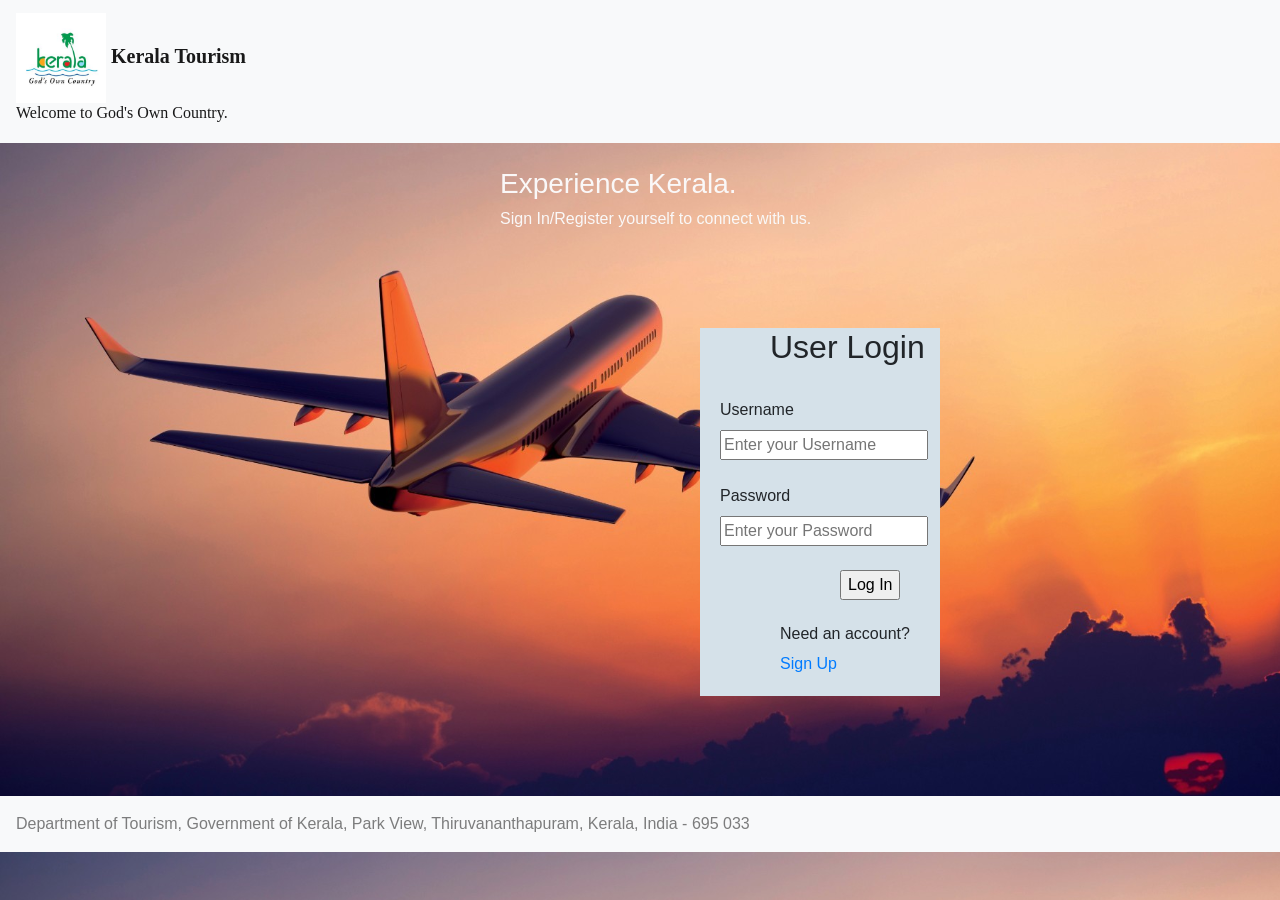
<file: index.html>
<!DOCTYPE html>
<html lang="en">
<head>
    <title>KeralaTourism</title>
    <link rel="stylesheet" href="style.css">
    <link rel="stylesheet" href="bootstrap.min.css">
</head>
<body background="Images/bg.jpg"> 
    <!-- Header -->
    <div class="Headerlogo">
        <nav class="navbar navbar-light bg-light">
            <a class="navbar-brand" href="#">
              <img src="Images/logo.jpg" width="90" height="90" class="d-inline-block align-centre" alt="" loading="lazy">
              Kerala Tourism
              <br>
             <div id="welcome"></div> <h6> Welcome to God's Own Country.</h6></div>
              </a>
          </nav>
</div>
<!--Aside contents-->
<div class="aside">
    <h3>Experience Kerala.</h3>
    <h6>Sign In/Register yourself to connect with us.</h4>
    
</div>
<!--Login Form-->
<div class="form">
    <form action="http://127.0.0.1:5500/homepage.html">
       <h2>User Login</h2>
        <br>
        <div class="user">
            <label>Username</label>
            <input type="Enter your username" placeholder="Enter your Username">
        </div>
        <br>
        <div class="Pass">
            <label>Password</label>
            <input type="Enter your password" placeholder="Enter your Password">
        </div>
        <br>
        <div class="logbutton">
            <input type="submit" value="Log In">
        </div>
        <br>
        <div class="signingup">
            <h6>Need an account?</h6>
            <a href="http://127.0.0.1:5500/signup.html"> Sign Up </a>
        </div>
    </form>
</div>
<!--Footer-->
<nav class="navbar navbar-light bg-light">
    <span class="navbar-text">
        Department of Tourism, Government of Kerala, Park View, Thiruvananthapuram, Kerala, India - 695 033
    </span>
  </nav>

    
    
</body>
</html>
</file>
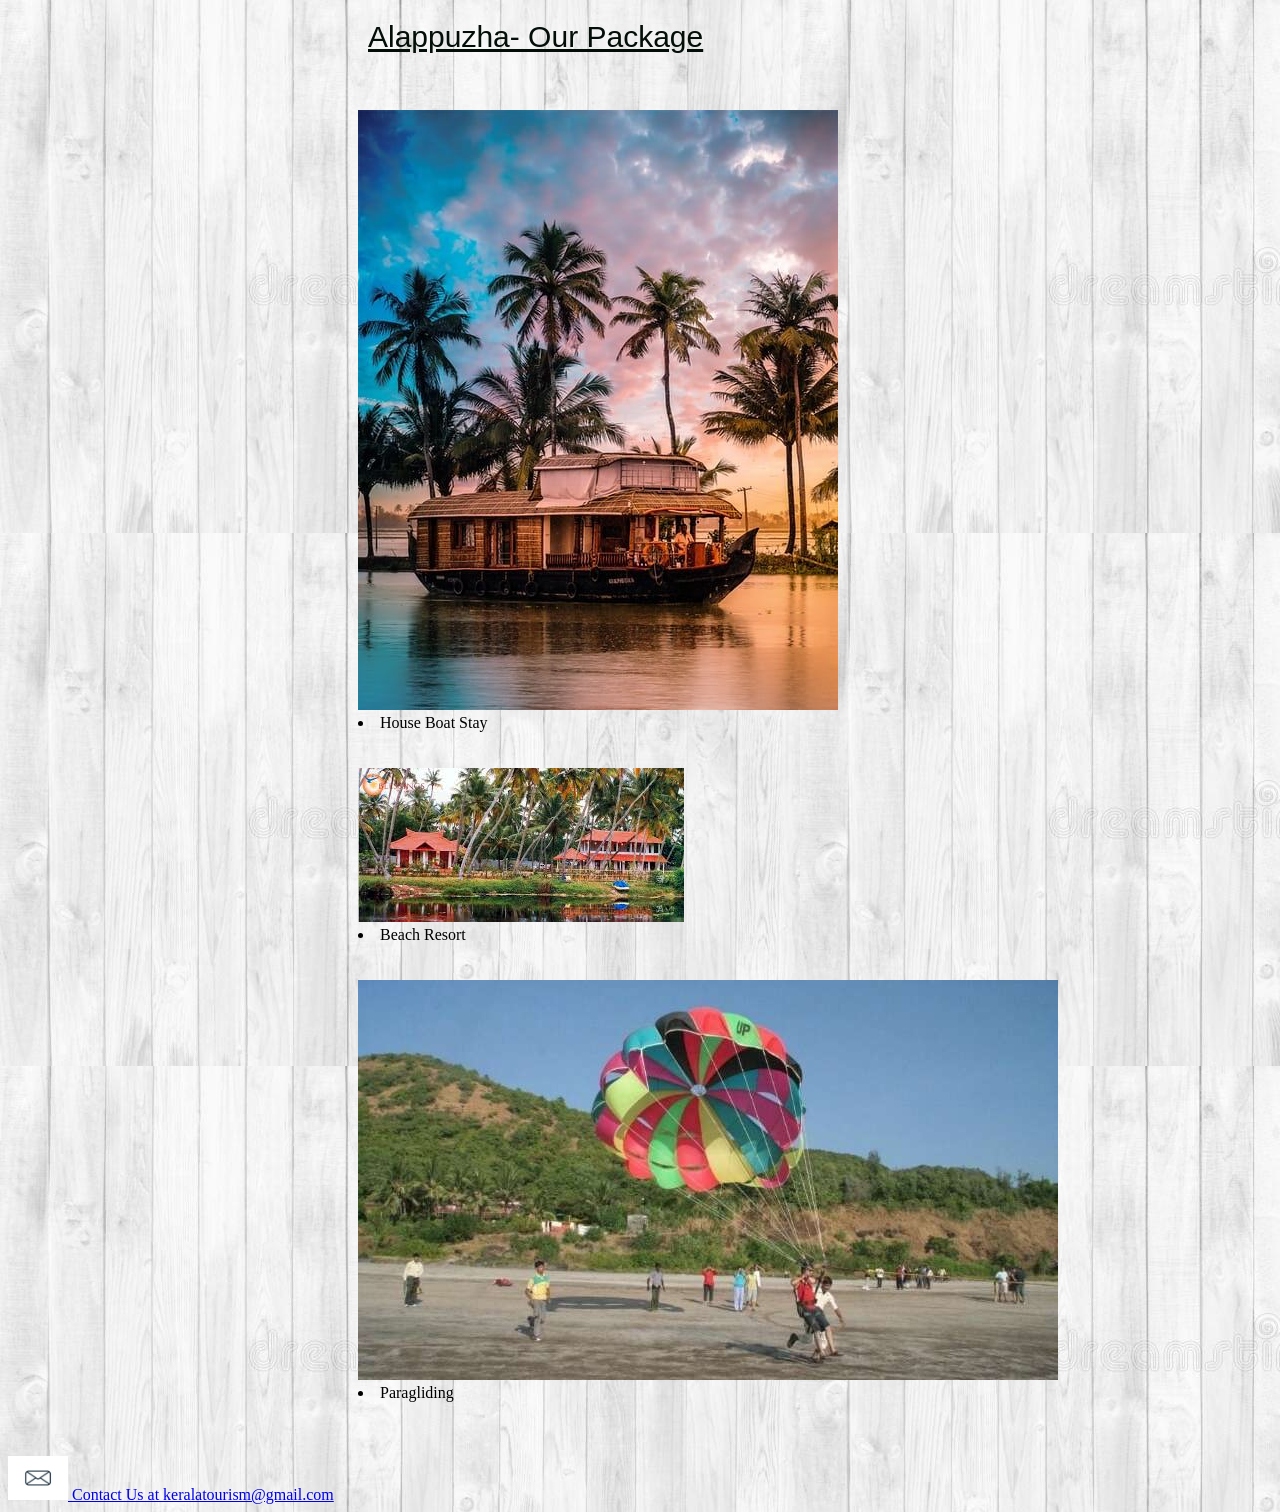
<file: Alappuzha.html>
<!DOCTYPE html>
<html lang="en">
<head>
    <title>Alappuzha</title>
    <link rel="stylesheet" href="pathanamtitta.css">
</head>
<body background="Images/eachdistrictbg.jpg">
    <h1>Alappuzha- Our Package</h1>
    <br>
    <br>
   <div class="pictures"> <img src="Images/signupbg.jpg" class="rounded float-start" alt="...">
    <li <h3>House Boat Stay</h3></li>
    </div>
    <br>
    <br>
    <div class="pictures"> 
        <img src="Images/beach resort.jpg" class="rounded float-end" alt="...">
        <li <h3>Beach Resort</h3></li>
        </div>
    <br>
    <br>
    <div class="pictures"> <img src="Images/paragliding.jpg" class="rounded float-start" alt="...">

        <li <h3>Paragliding</h3></li>
    </div>
    <br>
    <br>
    <br>
    
    <nav class="navbar navbar-light bg-light">
        <div class="container-fluid">
          <a class="navbar-brand" href="#">
            <img src="Images/mail-01.jpg" alt="" width="60" height="44" class="d-inline-block align-text-top">
            Contact Us at keralatourism@gmail.com
          </a>
        </div>
      </nav>
</body>
</html>
</file>
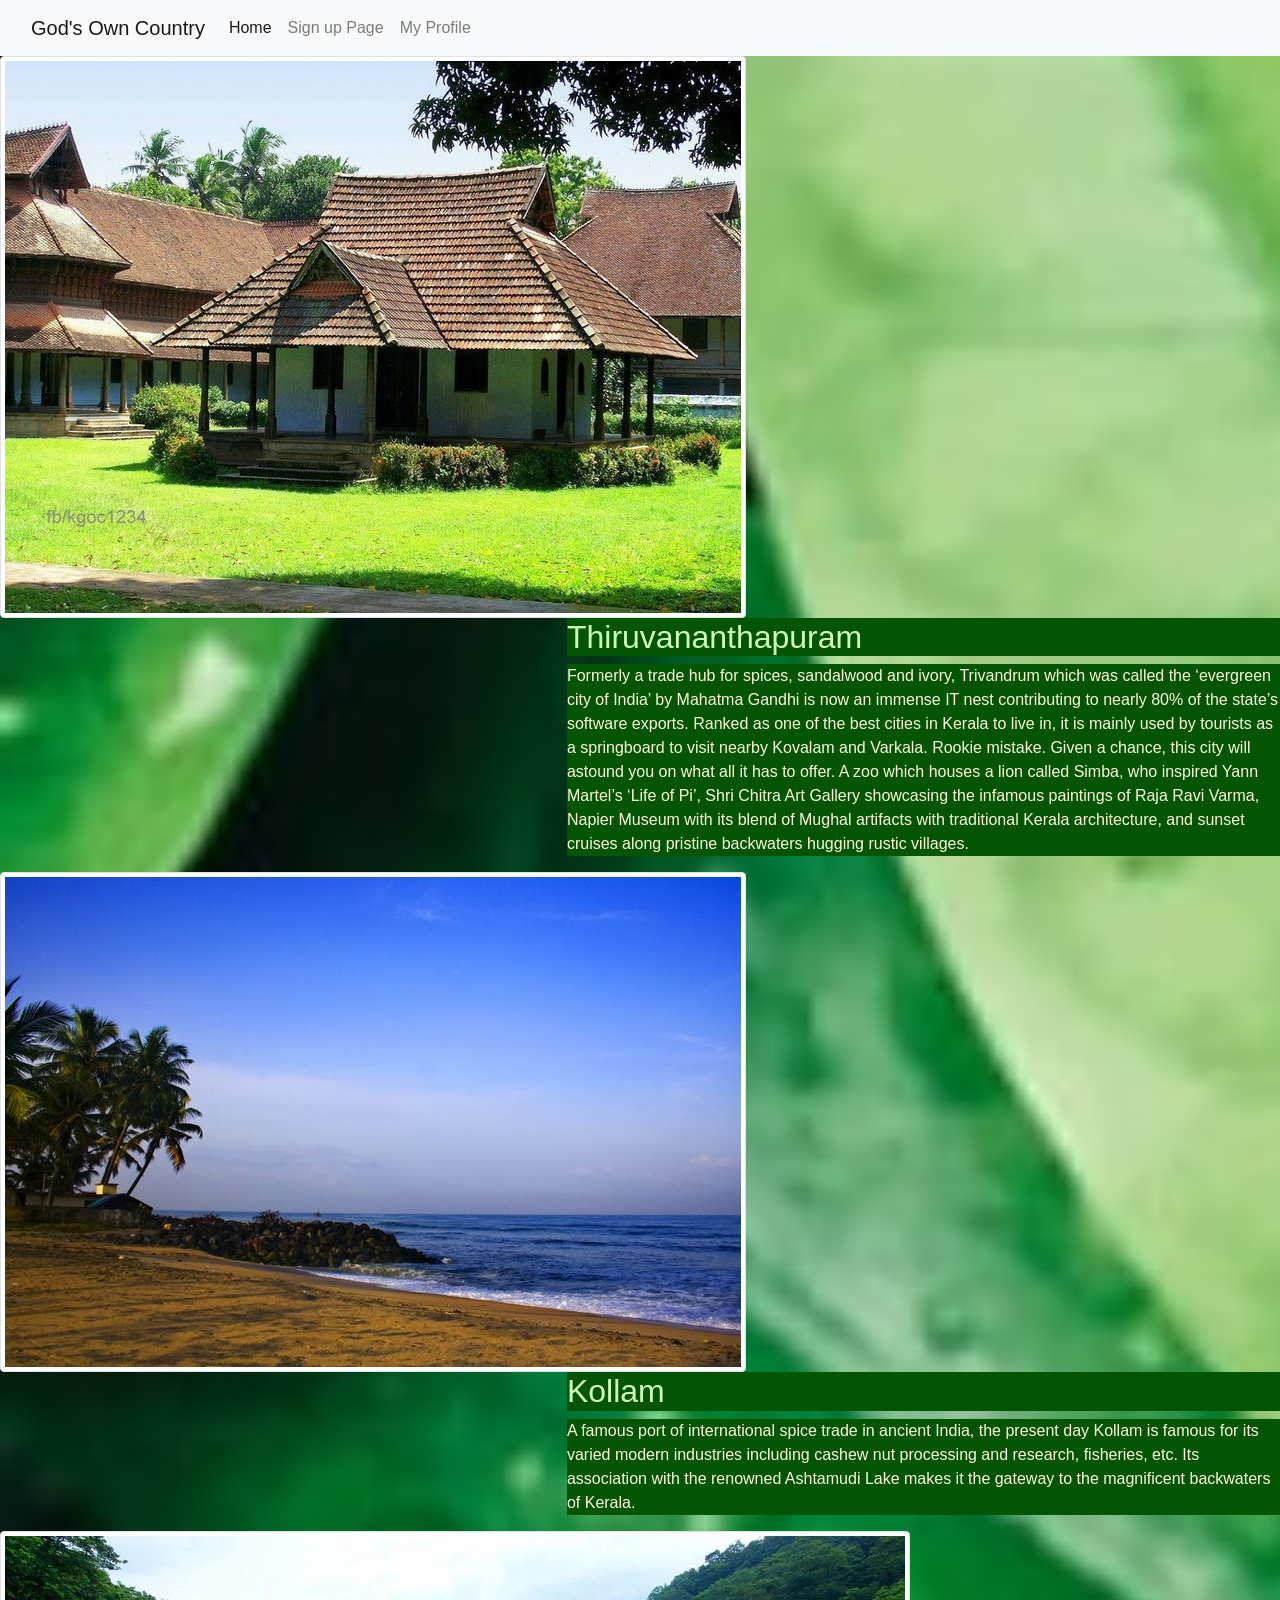
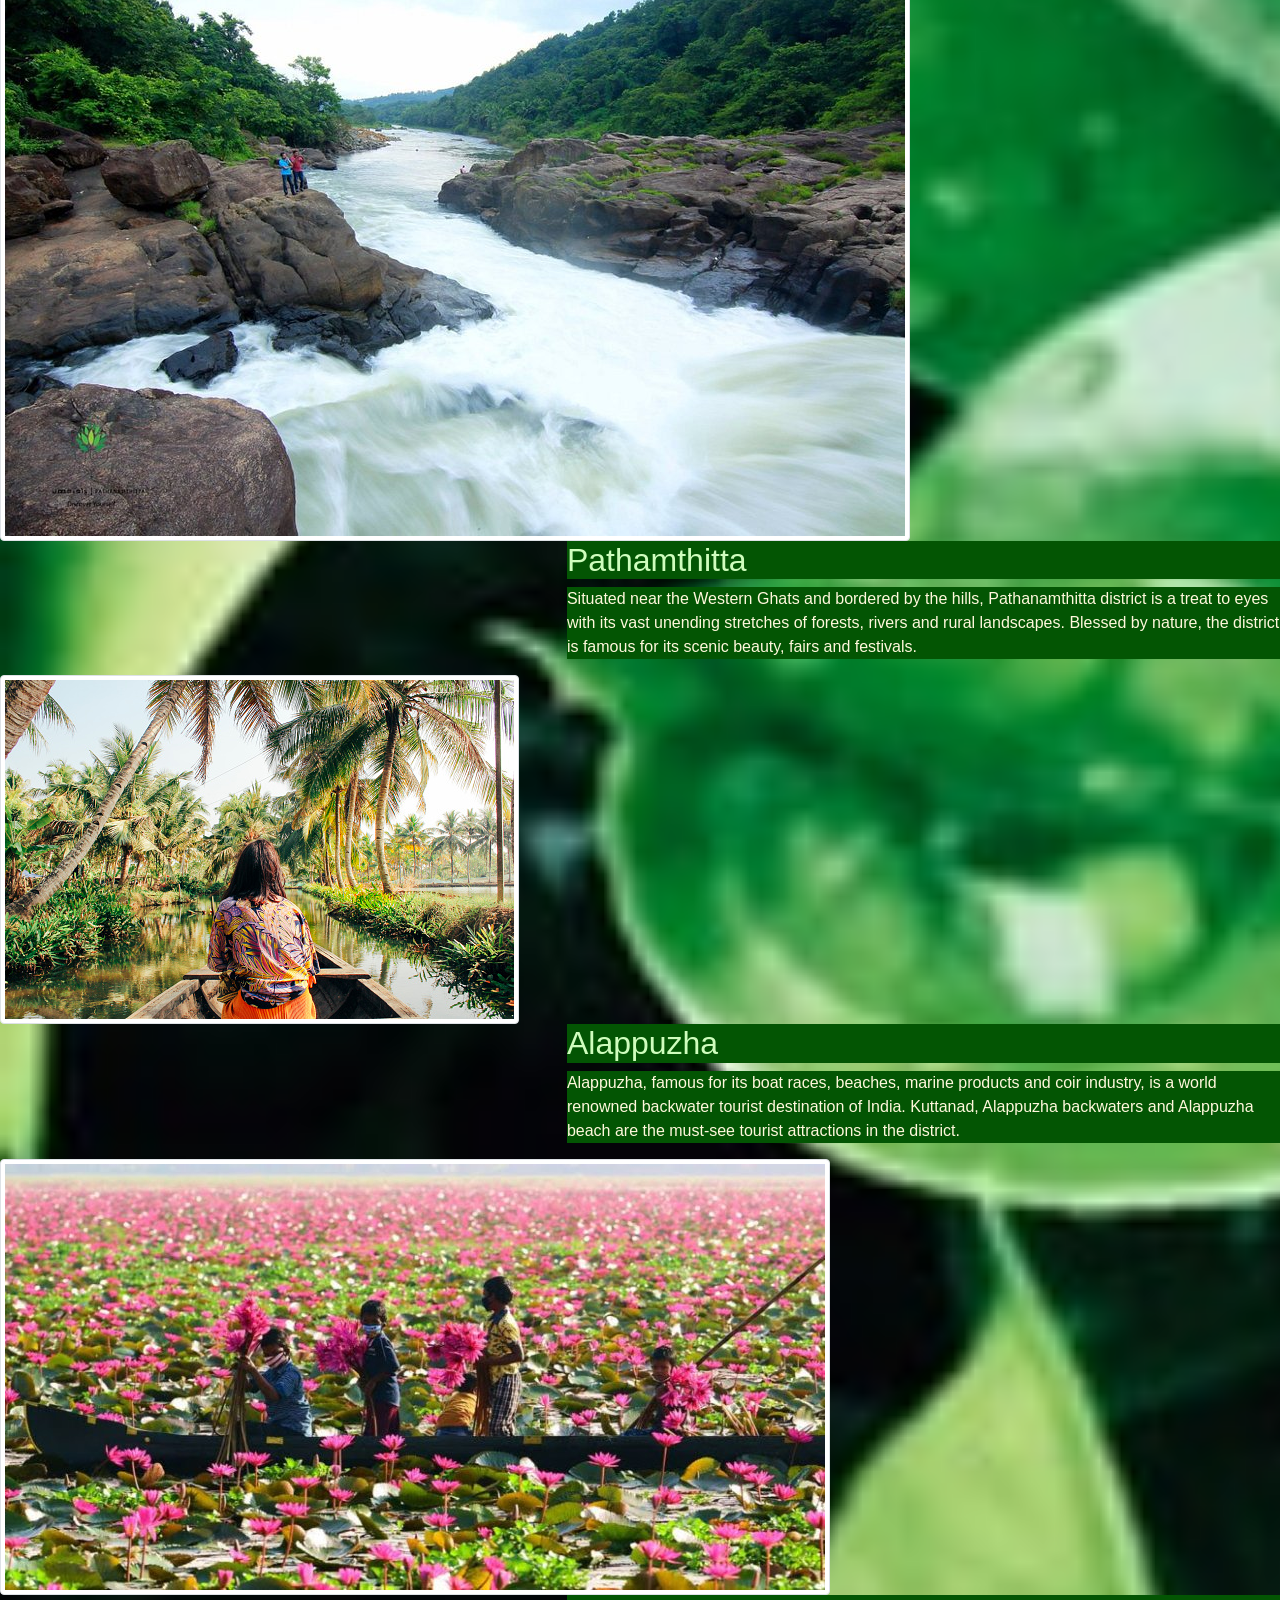
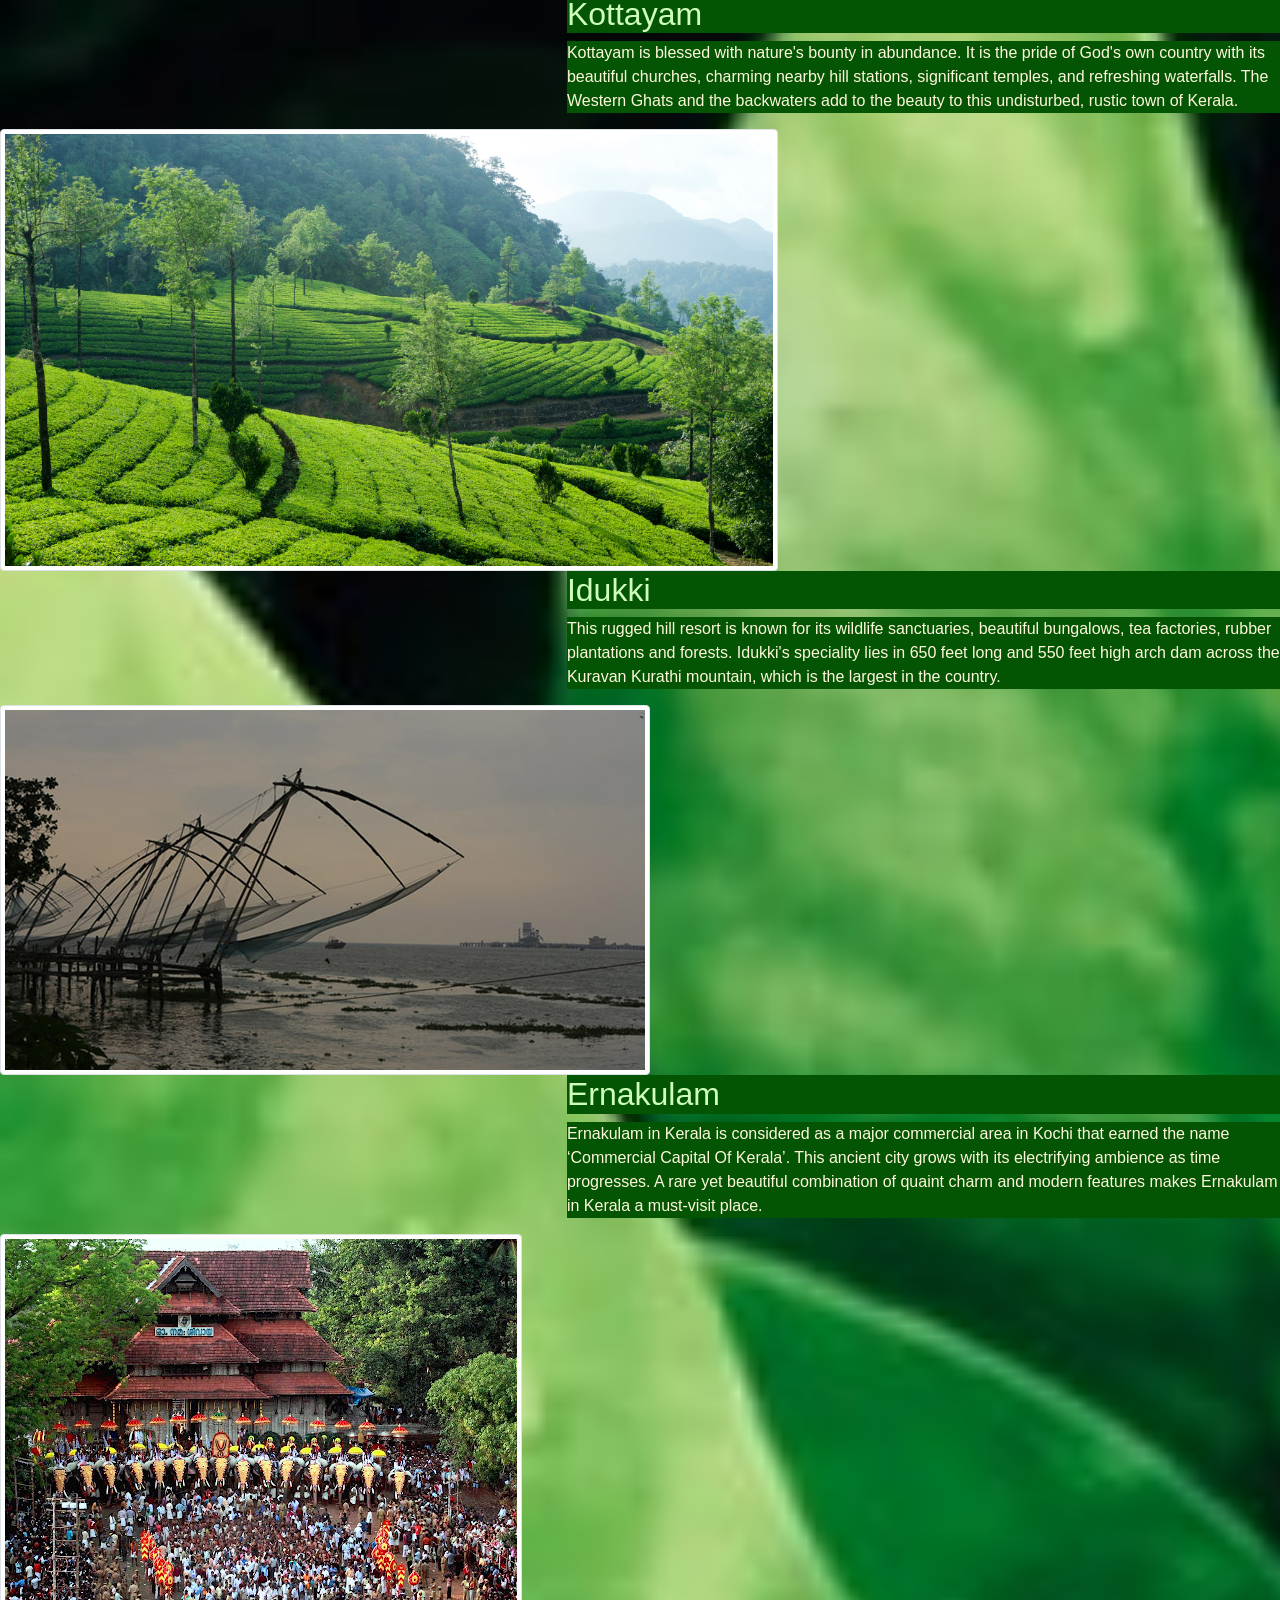
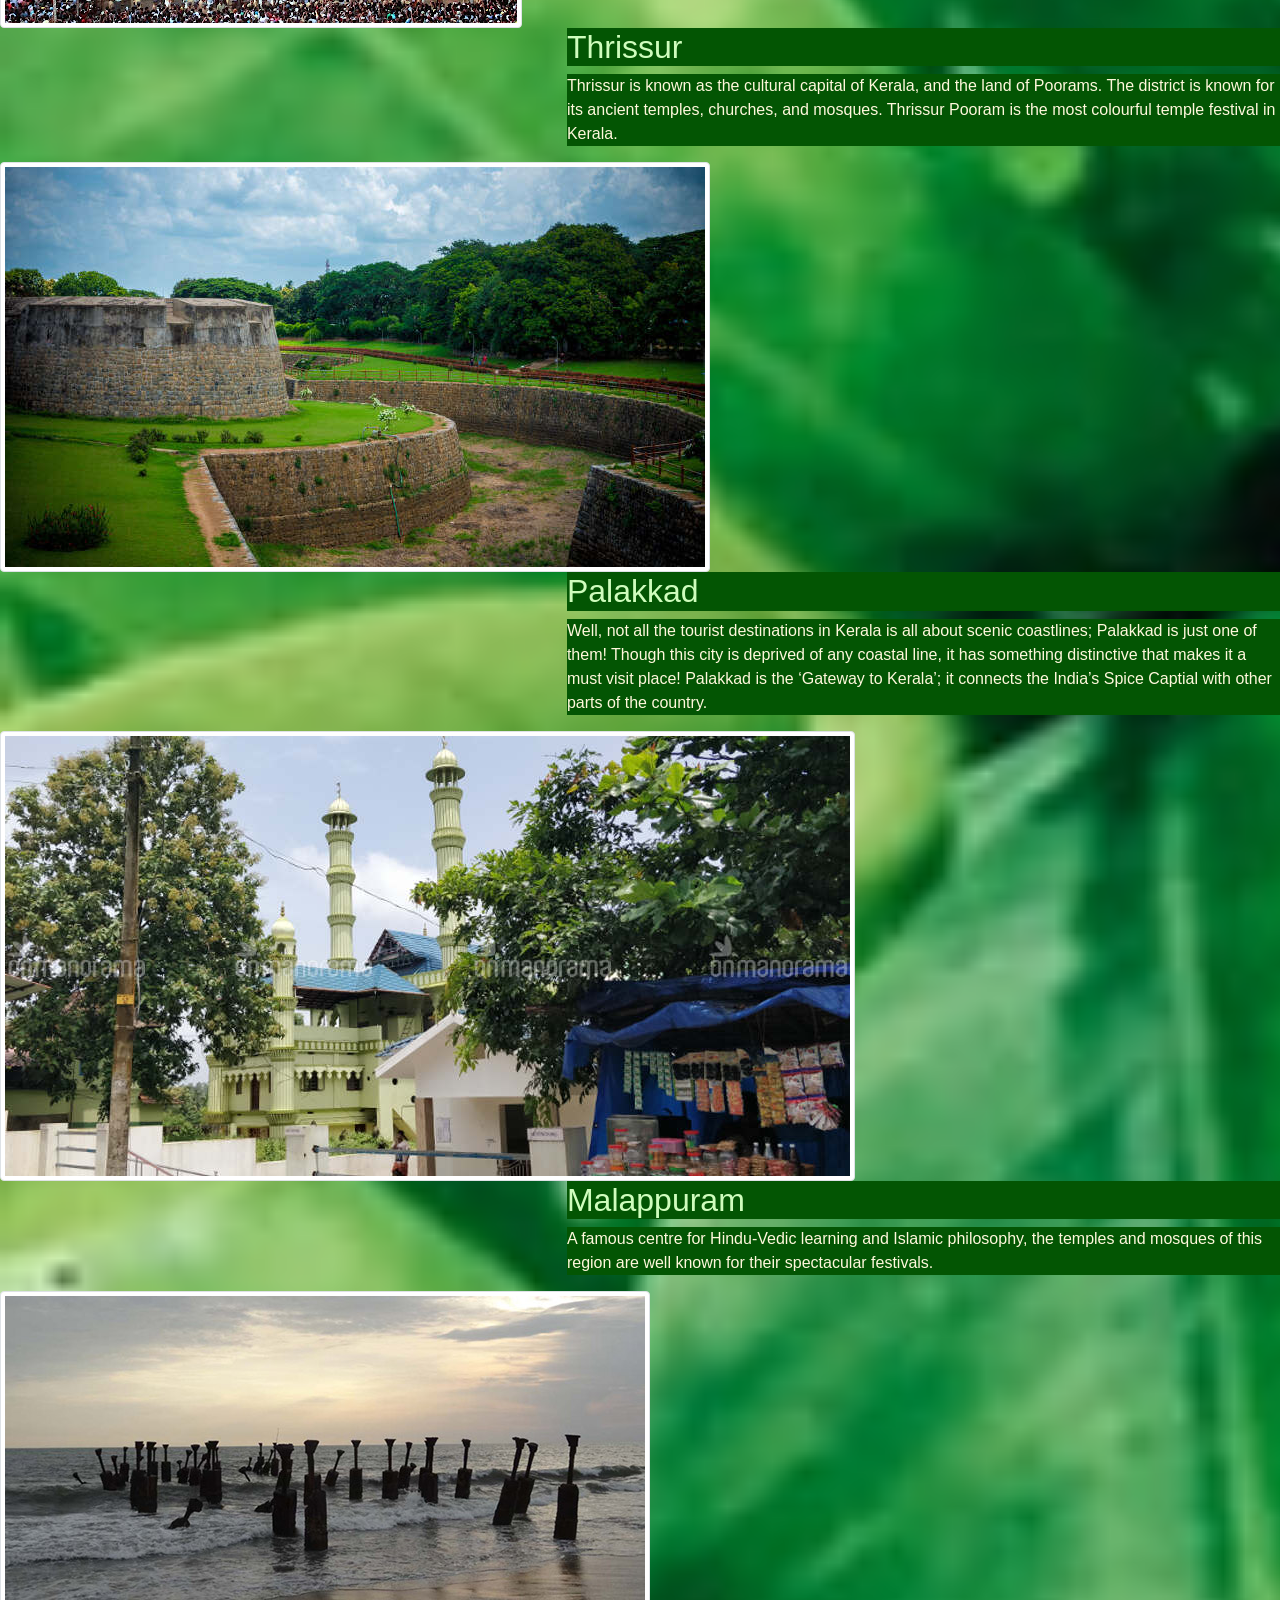
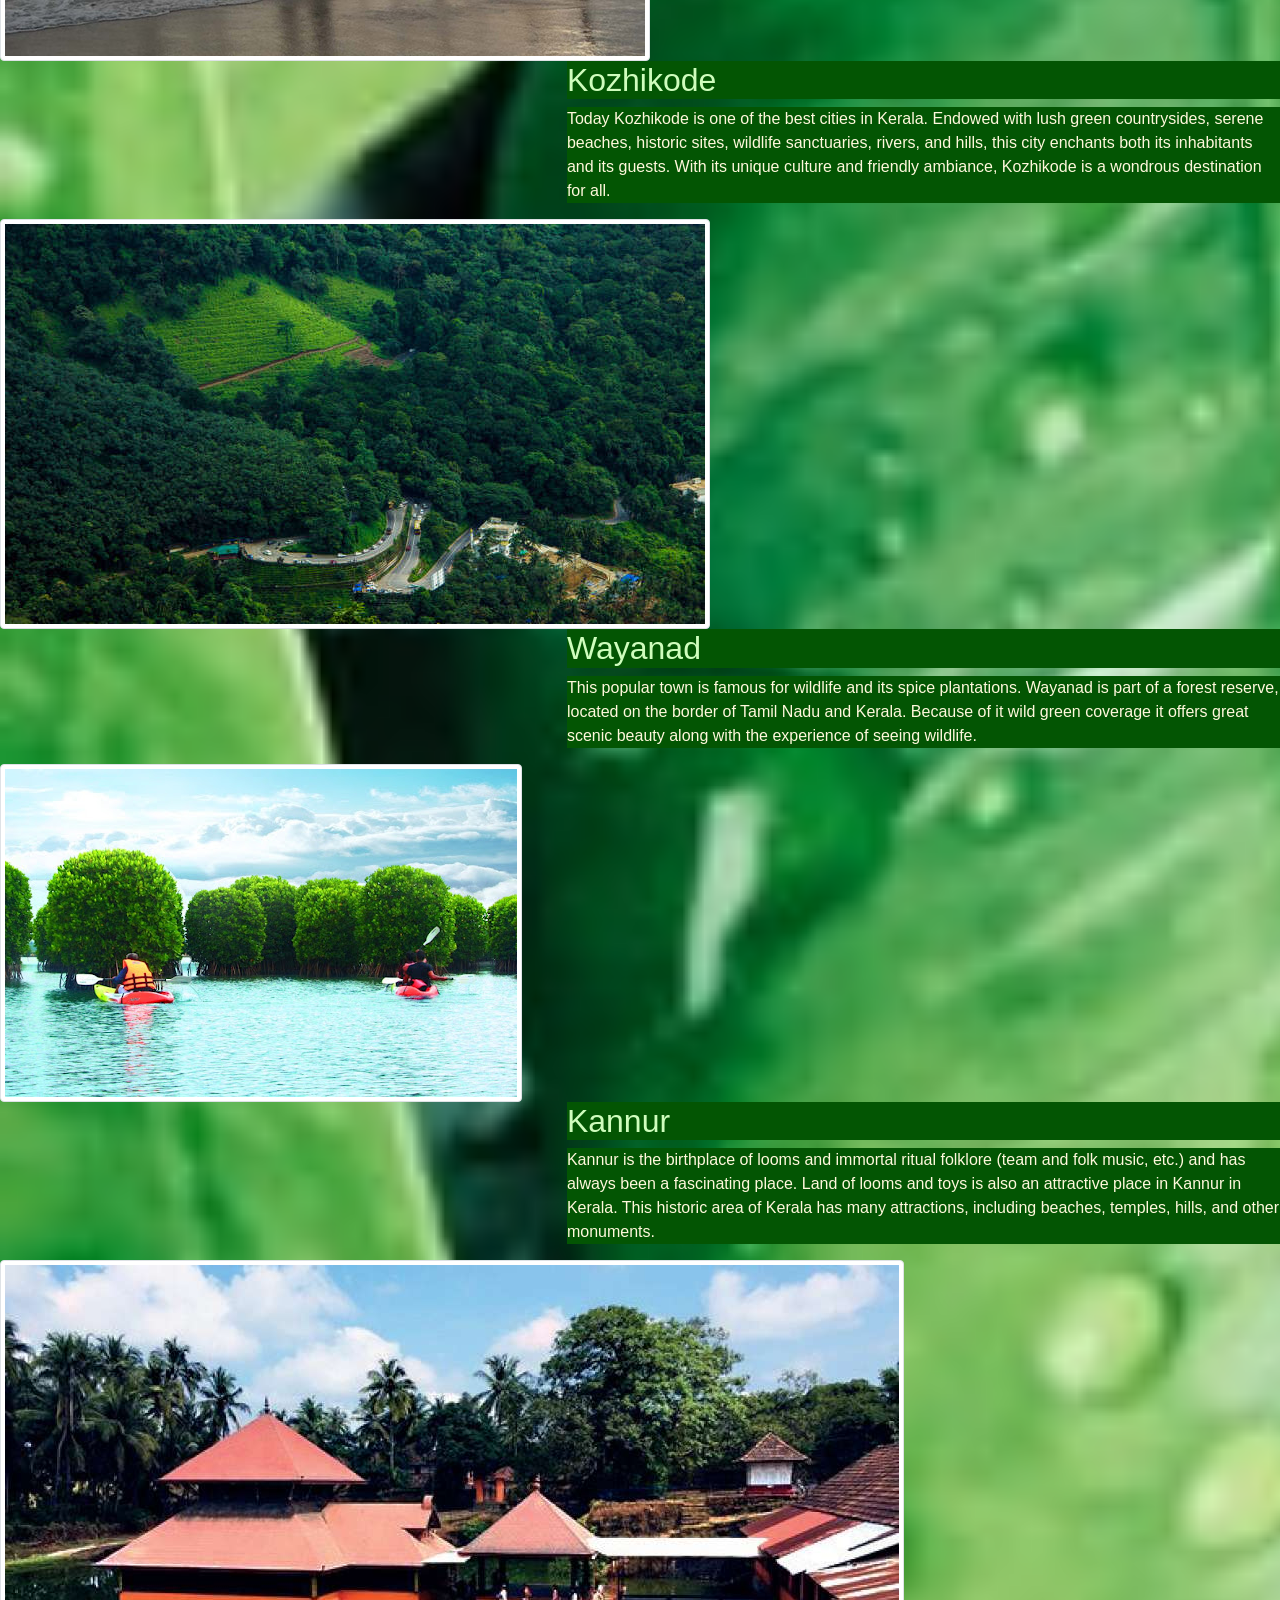
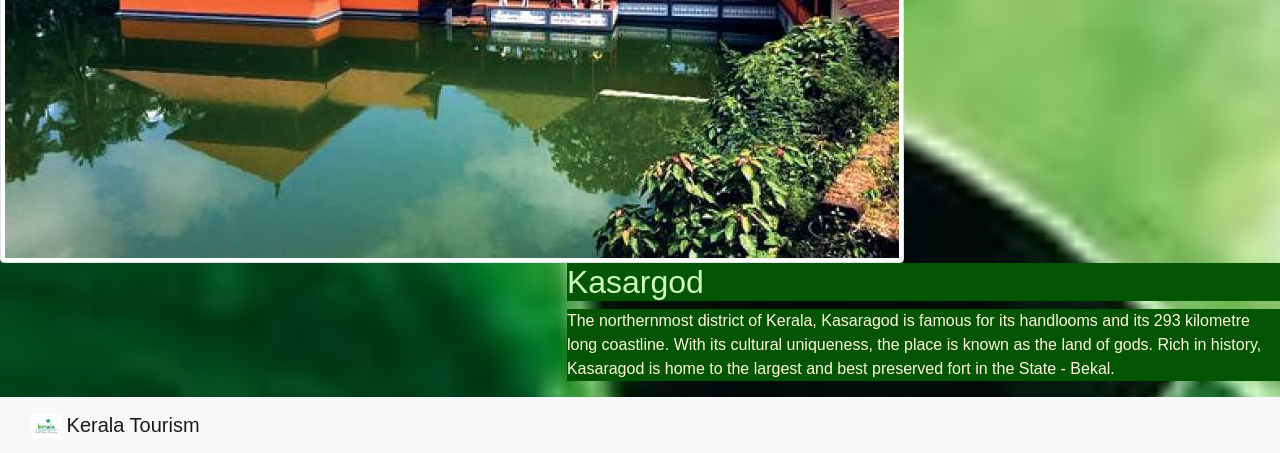
<file: district.html>
<!DOCTYPE html>
<html lang="en">
<head>
    <title>District.KeralaTourism</title>
    <link rel="stylesheet" href="district.css">
    <link rel="stylesheet" href="bootstrap.min.css">
</head>
<body background="Images/womantravel.jpg">
    <nav class="navbar navbar-expand-lg navbar-light bg-light">
        <div class="container-fluid">
          <a class="navbar-brand" href="#">God's Own Country</a>
          <button class="navbar-toggler" type="button" data-bs-toggle="collapse" data-bs-target="#navbarNav" aria-controls="navbarNav" aria-expanded="false" aria-label="Toggle navigation">
            <span class="navbar-toggler-icon"></span>
          </button>
          <div class="collapse navbar-collapse" id="navbarNav">
            <ul class="navbar-nav">
              <li class="nav-item">
                <a class="nav-link active" aria-current="page" href="http://127.0.0.1:5500/homepage.html">Home</a>
              </li>
              <li class="nav-item">
                <a class="nav-link" href="http://127.0.0.1:5500/signup.html">Sign up Page</a>
              </li>
              <li class="nav-item">
                <a class="nav-link" href="#">My Profile</a>
              </li>
            </ul>
          </div>
        </div>
      </nav>
<!--Thiruvananthapuram-->
<img src="Images/trivandrum.jpg" class="img-thumbnail" alt="Thumbnai">
   <div class="Tvm">
     <a href="http://127.0.0.1:5500/Trivandrum.html"><h2>Thiruvananthapuram</h2></a>
     <p>Formerly a trade hub for spices, sandalwood and ivory, Trivandrum which was called the ‘evergreen city of India’ by Mahatma Gandhi is now an immense IT nest contributing to nearly 80% of the state’s software exports. Ranked as one of the best cities in Kerala to live in, it is mainly used by tourists as a springboard to visit nearby Kovalam and Varkala. Rookie mistake. Given a chance, this city will astound you on what all it has to offer. A zoo which houses a lion called Simba, who inspired Yann Martel’s ‘Life of Pi’, Shri Chitra Art Gallery showcasing the infamous paintings of Raja Ravi Varma, Napier Museum with its blend of Mughal artifacts with traditional Kerala architecture, and sunset cruises along pristine backwaters hugging rustic villages.</p>
   </div>
<!--Kollam-->
<img src="Images/kollam.jpg" class="img-thumbnail" alt="Kollam">
   <div class="Klm">
      <a href="http://127.0.0.1:5500/Kollam.html"><h2>Kollam</h2></a>
      <p>A famous port of international spice trade in ancient India, the present day Kollam is famous for its varied modern industries including cashew nut processing and research, fisheries, etc. Its association with the renowned Ashtamudi Lake makes it the gateway to the magnificent backwaters of Kerala.</p>
   </div>
<!--Pathamthitta-->
<img src="Images/konni-image.jpg" class="img-thumbnail" alt="Pathamthitta">
   <div class="Klm">
      <a href="http://127.0.0.1:5500/pathamthitta.html"><h2>Pathamthitta</h2></a>
      <p>Situated near the Western Ghats and bordered by the hills, Pathanamthitta district is a treat to eyes with its vast unending stretches of forests, rivers and rural landscapes. Blessed by nature, the district is famous for its scenic beauty, fairs and festivals.</p>
</div>
<!--Alappuzha-->
<img src="Images/districtbg.jpg" class="img-thumbnail" alt="Alpy">
   <div class="Klm">
      <a href="http://127.0.0.1:5500/Alappuzha.html"><h2>Alappuzha</h2></a>
      <p>Alappuzha, famous for its boat races, beaches, marine products and coir industry, is a world renowned backwater tourist destination of India. Kuttanad, Alappuzha backwaters and Alappuzha beach are the must-see tourist attractions in the district.</p>
</div>
<!--kottayam-->
<img src="Images/kottayam.jpg" class="img-thumbnail" alt="Kottayam">
   <div class="Klm">
      <a href="http://127.0.0.1:5500/kottayam.html"><h2>Kottayam</h2></a>
      <p>Kottayam is blessed with nature's bounty in abundance. It is the pride of God's own country with its beautiful churches, charming nearby hill stations, significant temples, and refreshing waterfalls. The Western Ghats and the backwaters add to the beauty to this undisturbed, rustic town of Kerala.</p>
    </div>
<!--Idukki-->
<img src="Images/idukki.jpg" class="img-thumbnail" alt="Idukki">
   <div class="Klm">
      <a href="http://127.0.0.1:5500/idukki.html"><h2>Idukki</h2></a>
      <p>This rugged hill resort is known for its wildlife sanctuaries, beautiful bungalows, tea factories, rubber plantations and forests. Idukki's speciality lies in 650 feet long and 550 feet high arch dam across the Kuravan Kurathi mountain, which is the largest in the country.</p>
</div>
<!--Ernakulam-->
<img src="Images/erklm.jpg" class="img-thumbnail" alt="Ernakulam">
   <div class="Klm">
      <a href="http://127.0.0.1:5500/Ernakulam.html"><h2>Ernakulam</h2></a>
      <p> Ernakulam in Kerala is considered as a major commercial area in Kochi that earned the name ‘Commercial Capital Of Kerala’. This ancient city grows with its electrifying ambience as time progresses. A rare yet beautiful combination of quaint charm and modern features makes Ernakulam in Kerala a must-visit place. </p>
</div>
<!--Thrissur-->
<img src="Images/thrissur.jpg" class="img-thumbnail" alt="Thrissur">
   <div class="Klm">
      <a href="http://127.0.0.1:5500/Thrissur.html"><h2>Thrissur</h2></a>
      <p>Thrissur is known as the cultural capital of Kerala, and the land of Poorams. The district is known for its ancient temples, churches, and mosques. Thrissur Pooram is the most colourful temple festival in Kerala.</p>
</div>
<!--Palakkad-->
<img src="Images/pkd.jpg" class="img-thumbnail" alt="Thrissur">
   <div class="Klm">
      <a href="http://127.0.0.1:5500/palakkad.html"><h2>Palakkad</h2></a>
      <p>Well, not all the tourist destinations in Kerala is all about scenic coastlines; Palakkad is just one of them! Though this city is deprived of any coastal line, it has something distinctive that makes it a must visit place! Palakkad is the ‘Gateway to Kerala’; it connects the India’s Spice Captial with other parts of the country.</p>
</div>
<!--Malappuram-->
<img src="Images/mlprm.jpg" class="img-thumbnail" alt="Thrissur">
   <div class="Klm">
      <a href="http://127.0.0.1:5500/Malappuram.html"><h2>Malappuram</h2></a>
      <p> A famous centre for Hindu-Vedic learning and Islamic philosophy, the temples and mosques of this region are well known for their spectacular festivals.</p>
</div>
<!--Kozhikode-->
<img src="Images/kozhikode.jpg" class="img-thumbnail" alt="Thrissur">
   <div class="Klm">
      <a href="http://127.0.0.1:5500/Kozhikode.html"><h2>Kozhikode</h2></a>
      <p>Today Kozhikode is one of the best cities in Kerala. Endowed with lush green countrysides, serene beaches, historic sites, wildlife sanctuaries, rivers, and hills, this city enchants both its inhabitants and its guests. With its unique culture and friendly ambiance, Kozhikode is a wondrous destination for all.</p>
</div>
<img src="Images/wayanad.jpg" class="img-thumbnail" alt="Thrissur">
   <div class="Klm">
      <a href="http://127.0.0.1:5500/wayanad.html"><h2>Wayanad</h2></a>
      <p>This popular town is famous for wildlife and its spice plantations. Wayanad is part of a forest reserve, located on the border of Tamil Nadu and Kerala. Because of it wild green coverage it offers great scenic beauty along with the experience of seeing wildlife.</p>
      </div>
      <img src="Images/unnamed.jpg" class="img-thumbnail" alt="Thrissur">
      <div class="Klm">
         <a href="http://127.0.0.1:5500/Kasargod.html"><h2>Kannur</h2></a>
         <p>Kannur is the birthplace of looms and immortal ritual folklore (team and folk music, etc.) and has always been a fascinating place. Land of looms and toys is also an attractive place in Kannur in Kerala. This historic area of ​​Kerala has many attractions, including beaches, temples, hills, and other monuments.</p>
</div>
<img src="Images/kasargod.jpg" class="img-thumbnail" alt="Thrissur">
<div class="Klm">
   <a href="http://127.0.0.1:5500/Kasargod.html"><h2>Kasargod</h2></a>
   <p>The northernmost district of Kerala, Kasaragod is famous for its handlooms and its 293 kilometre long coastline. With its cultural uniqueness, the place is known as the land of gods. Rich in history, Kasaragod is home to the largest and best preserved fort in the State - Bekal.</p>
</div>
<!--footer-->
<nav class="navbar navbar-light bg-light">
  <div class="container-fluid">
    <a class="navbar-brand" href="#">
      <img src="Images/logo.jpg" alt="" width="30" height="24" class="d-inline-block align-text-top">
      Kerala Tourism
    </a>
  </div>
</nav>
</body>
</body>
    
</body>
</html>
</file>
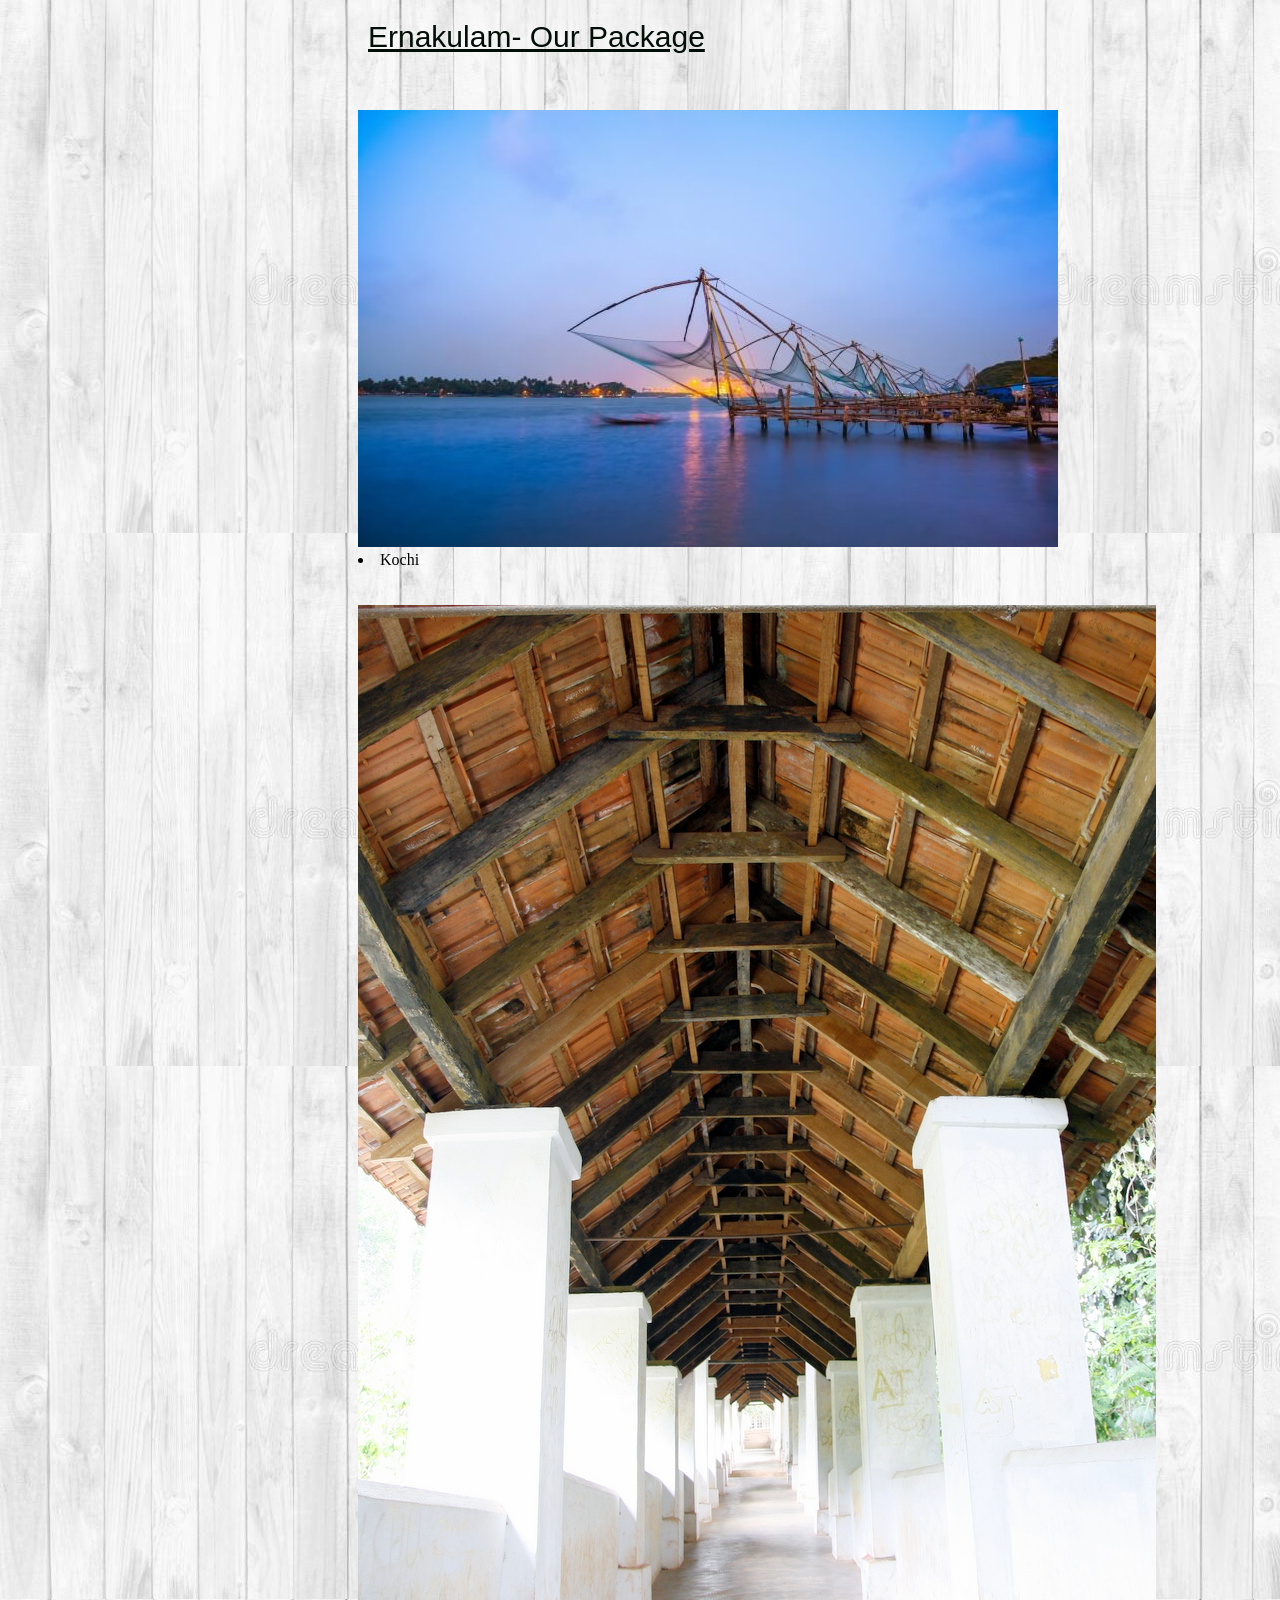
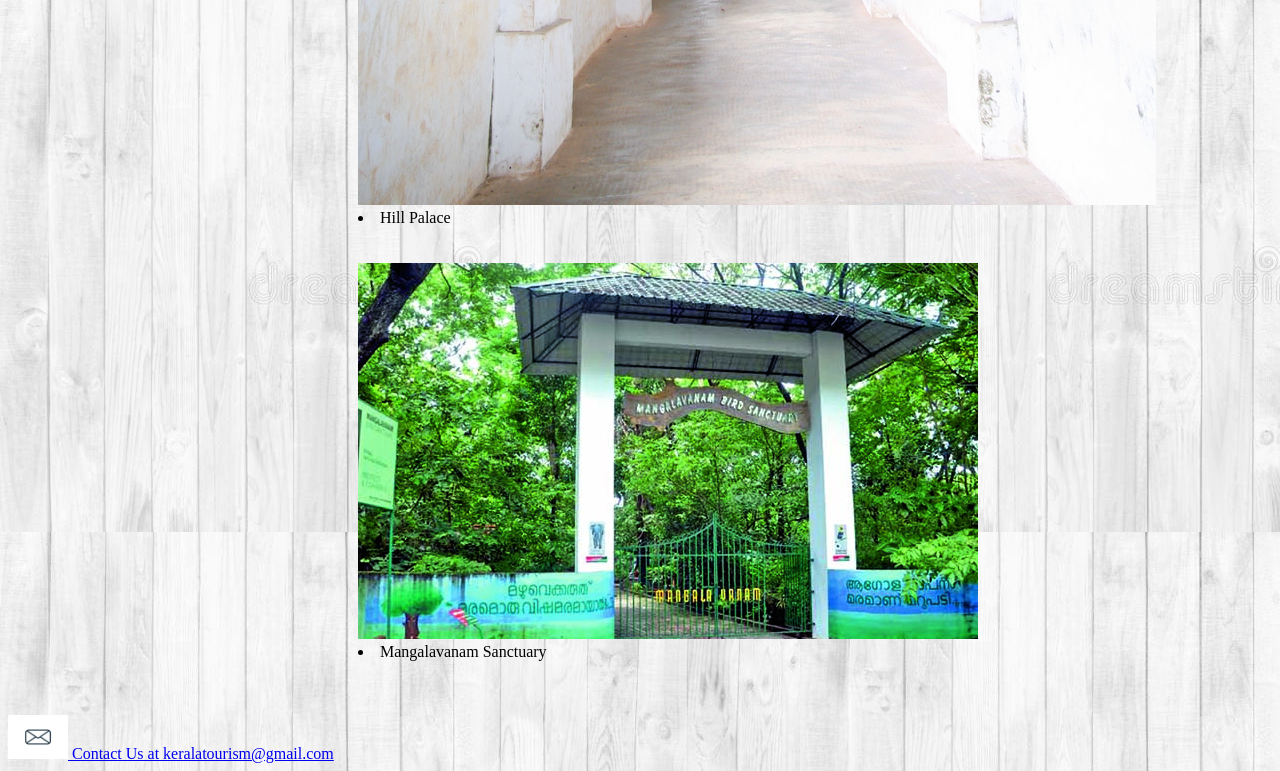
<file: Ernakulam.html>
<!DOCTYPE html>
<html lang="en">
<head>
    <title>Ernakulam</title>
    <link rel="stylesheet" href="pathanamtitta.css">
</head>
<body background="Images/eachdistrictbg.jpg">
    <h1>Ernakulam- Our Package</h1>
    <br>
    <br>
   <div class="pictures"> <img src="Images/kochi.jpg" class="rounded float-start" alt="...">
    <li <h3>Kochi</h3></li>
    </div>
    <br>
    <br>
    <div class="pictures"> 
        <img src="Images/hillpalace.jpg" class="rounded float-end" alt="...">
        <li <h3>Hill Palace</h3></li>
        </div>
    <br>
    <br>
    <div class="pictures"> <img src="Images/mangalavanam Sabctuary.jpg" class="rounded float-start" alt="...">

        <li <h3>Mangalavanam Sanctuary</h3></li>
    </div>
    <br>
    <br>
    <br>
    
    <nav class="navbar navbar-light bg-light">
        <div class="container-fluid">
          <a class="navbar-brand" href="#">
            <img src="Images/mail-01.jpg" alt="" width="60" height="44" class="d-inline-block align-text-top">
            Contact Us at keralatourism@gmail.com
          </a>
        </div>
      </nav>
</body>
</html>
</file>
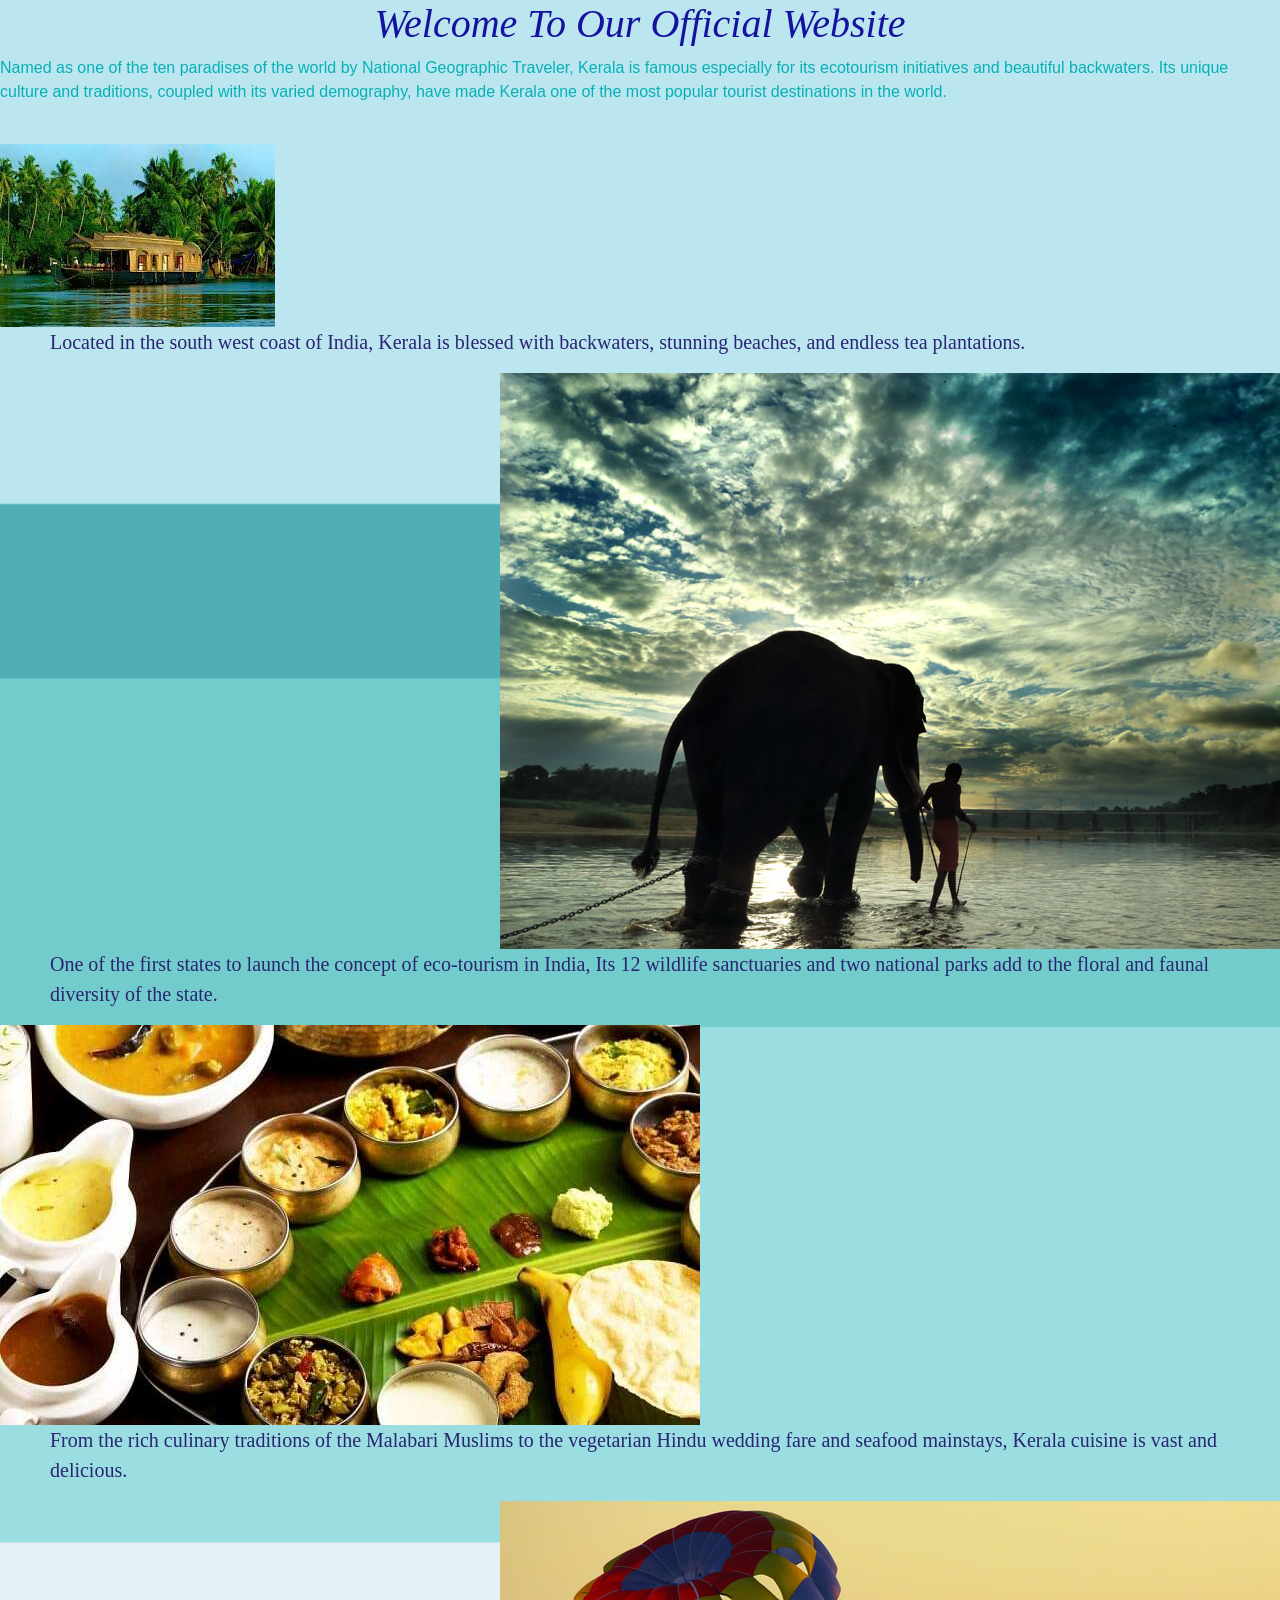
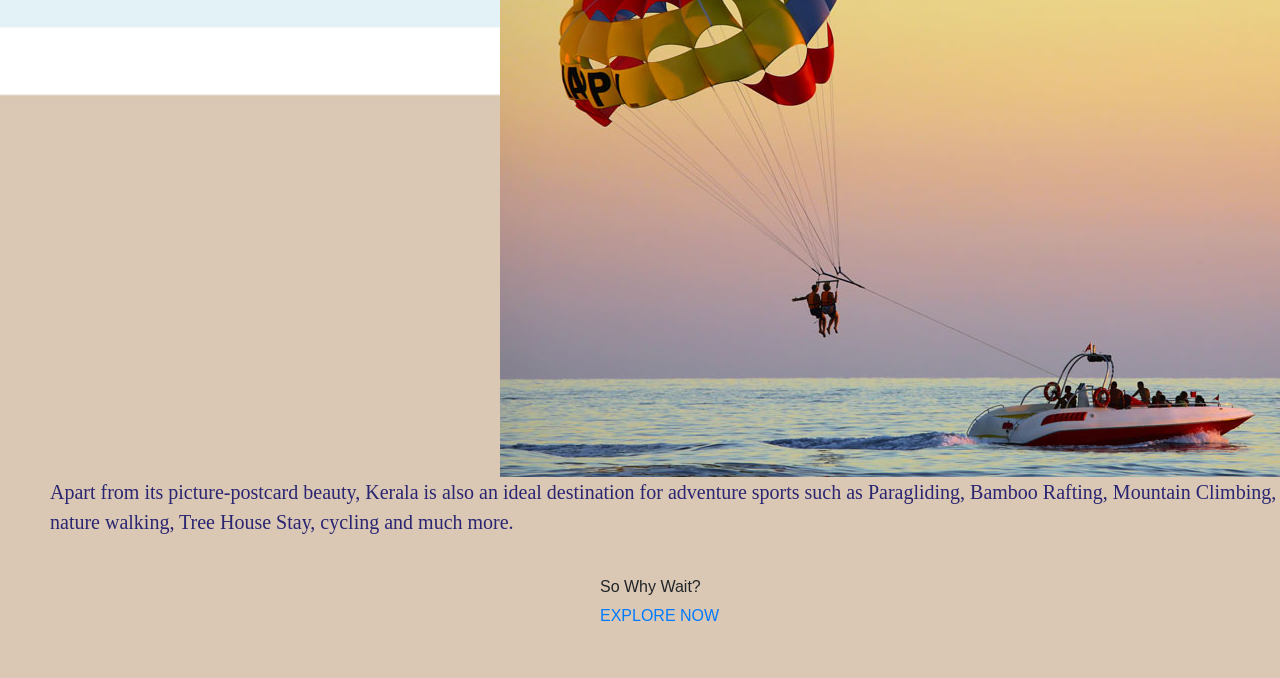
<file: homepage.html>
<!DOCTYPE html>
<html lang="en">
<head>
    <title>Home Page</title>
    <link rel="stylesheet" href="homepagestyle.css">
    <link rel="stylesheet" href="bootstrap.min.css">
</head>
<body background="Images/Photography-The-Beauty-of-Kerala-in-50-Stunning-Images-.jpg">
    <div id="First"><h1>Welcome To Our Official Website</h1></div>
    <div id="Second"><p>Named as one of the ten paradises of the world by National Geographic Traveler, Kerala is famous especially for its ecotourism initiatives and beautiful backwaters. Its unique culture and traditions, coupled with its varied demography, have made Kerala one of the most popular tourist destinations in the world.</p></div>
    <br>
    <img src="Images/homepagebg.jpg" alt="image">
       <div id="Third"><p>Located in the south west coast of India, Kerala is blessed with backwaters, stunning beaches, and endless tea plantations.</p></div>
    <div id="elephantimage"><img src="Images/logo1.jpg" alt="image"></div> 
       <div id="Fourth"><p>One of the first states to launch the concept of eco-tourism in India, Its 12 wildlife sanctuaries and two national parks add to the floral and faunal diversity of the state.</p></div>
    <img src="Images/food.jpg" alt="image">
       <div id="Fifth"><p>From the rich culinary traditions of the Malabari Muslims to the vegetarian Hindu wedding fare and seafood mainstays, Kerala cuisine is vast and delicious.</p></div>
    <div id="AdventureImage"><img src="Images/adv.jpg" alt="image"></div>
        <div id="Sixth"><p>Apart from its picture-postcard beauty, Kerala is also an ideal destination for adventure sports such as Paragliding, Bamboo Rafting, Mountain Climbing, nature walking, Tree House Stay, cycling and much more.</p></div>
<br>
    <div class="ExploreButton">
        <h6>So Why Wait?</h6>
        <a href="http://127.0.0.1:5500/district.html">EXPLORE NOW</a>
         
    </div>
</body>
    

</html>
</file>
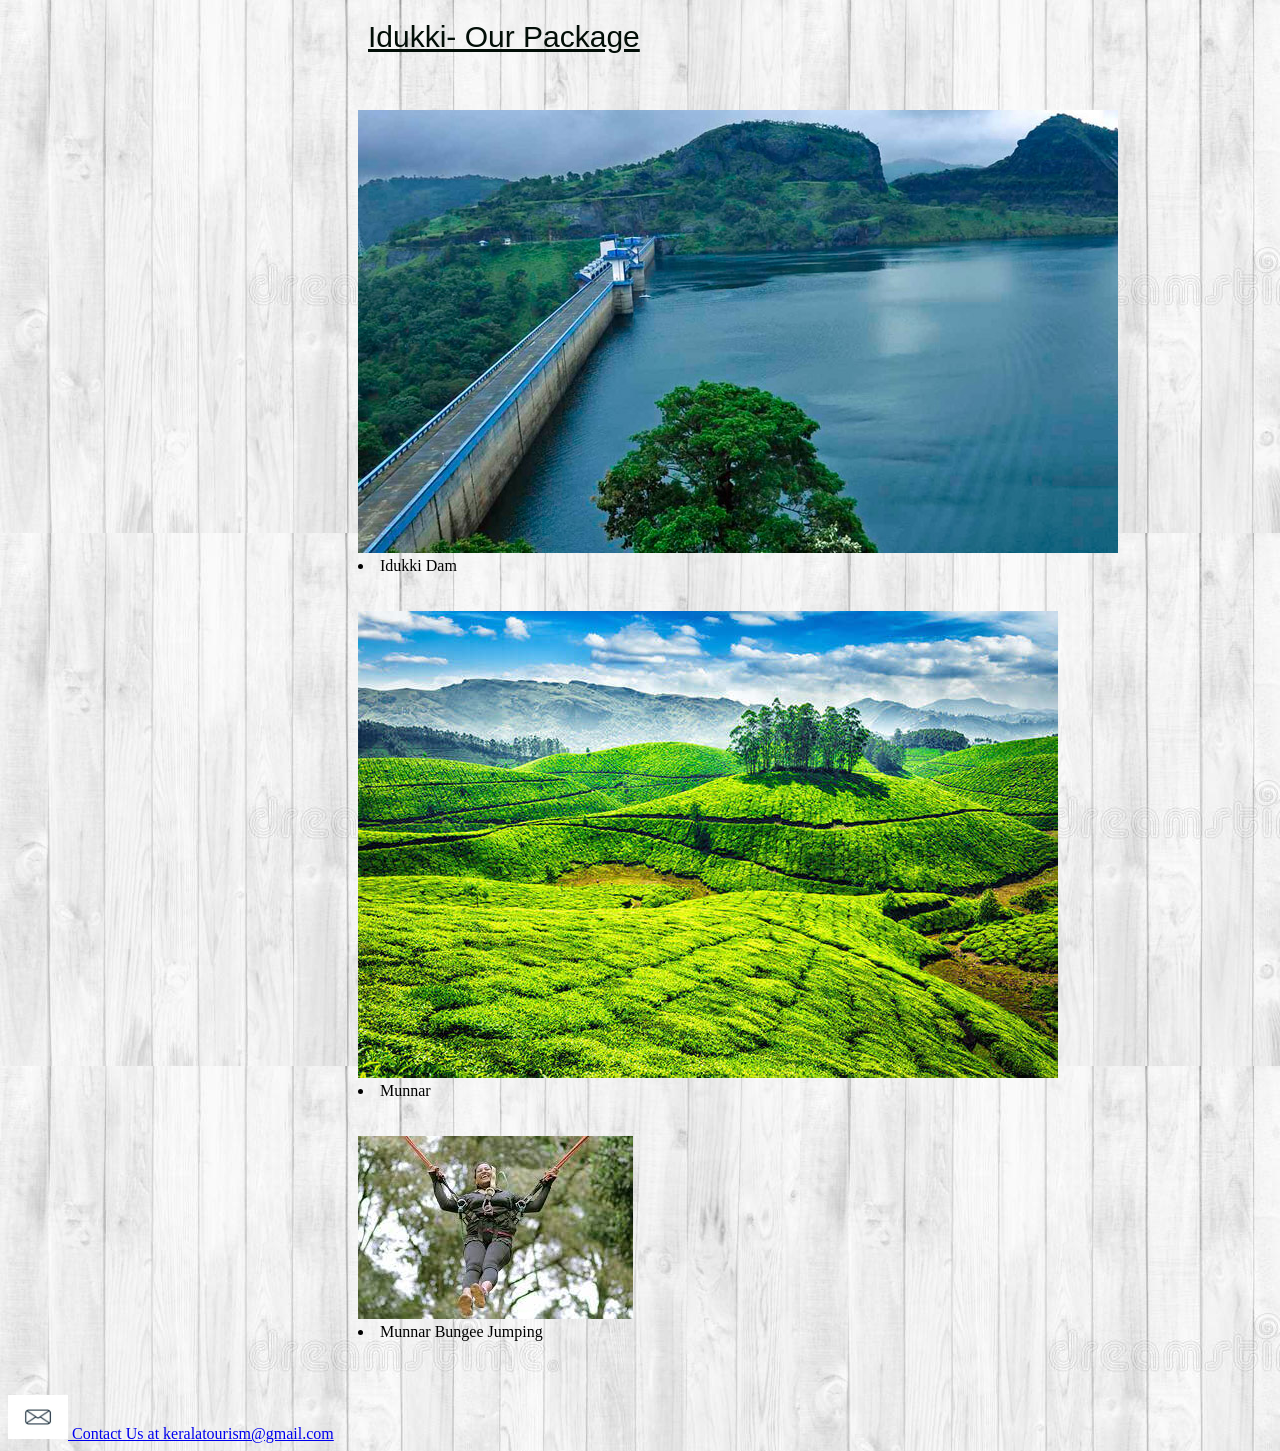
<file: idukki.html>
<!DOCTYPE html>
<html lang="en">
<head>
    <title>Idukki</title>
    <link rel="stylesheet" href="pathanamtitta.css">
</head>
<body background="Images/eachdistrictbg.jpg">
    <h1>Idukki- Our Package</h1>
    <br>
    <br>
   <div class="pictures"> <img src="Images/idukki-dam-aravind-bala.jpg" class="rounded float-start" alt="...">
    <li <h3>Idukki Dam</h3></li>
    </div>
    <br>
    <br>
    <div class="pictures"> 
        <img src="Images/munnar.jpg" class="rounded float-end" alt="...">
        <li <h3>Munnar</h3></li>
        </div>
    <br>
    <br>
    <div class="pictures"> <img src="Images/bungee.jpg" class="rounded float-start" alt="...">

        <li <h3>Munnar Bungee Jumping</h3></li>
    </div>
    <br>
    <br>
    <br>
    
    <nav class="navbar navbar-light bg-light">
        <div class="container-fluid">
          <a class="navbar-brand" href="#">
            <img src="Images/mail-01.jpg" alt="" width="60" height="44" class="d-inline-block align-text-top">
            Contact Us at keralatourism@gmail.com
          </a>
        </div>
      </nav>
</body>
</html>
</file>
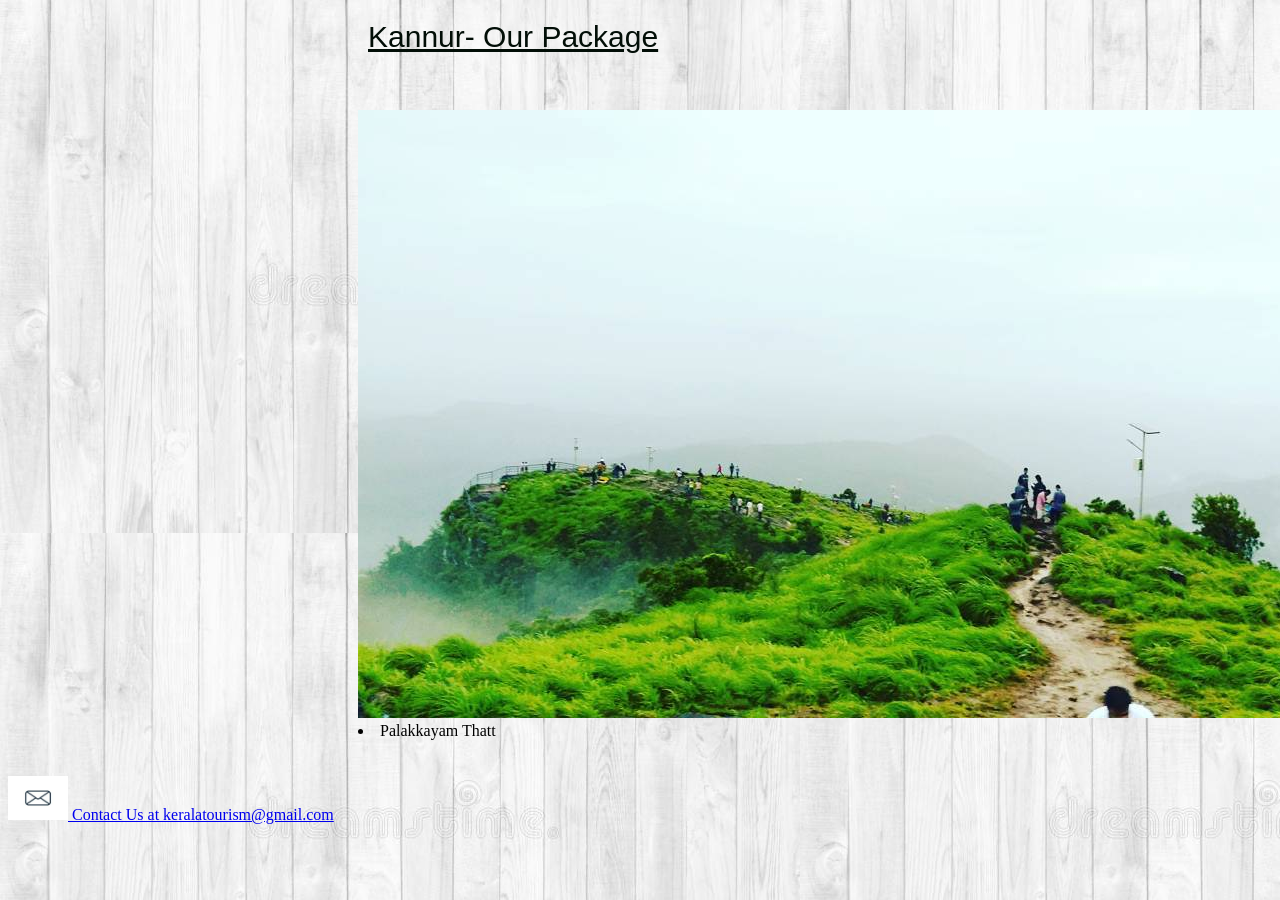
<file: kannur.html>
<!DOCTYPE html>
<html lang="en">
<head>
    <title>Kannur</title>
    <link rel="stylesheet" href="pathanamtitta.css">
</head>
<body background="Images/eachdistrictbg.jpg">
    <h1>Kannur- Our Package</h1>
    <br>
    <br>
   <div class="pictures"> <img src="Images/palakkayam thatt.jpg" class="rounded float-start" alt="...">
    <li <h3>Palakkayam Thatt</h3></li>
    </div>
    <br>
    <br>
    
    
    <nav class="navbar navbar-light bg-light">
        <div class="container-fluid">
          <a class="navbar-brand" href="#">
            <img src="Images/mail-01.jpg" alt="" width="60" height="44" class="d-inline-block align-text-top">
            Contact Us at keralatourism@gmail.com
          </a>
        </div>
      </nav>
</body>
</html>
</file>
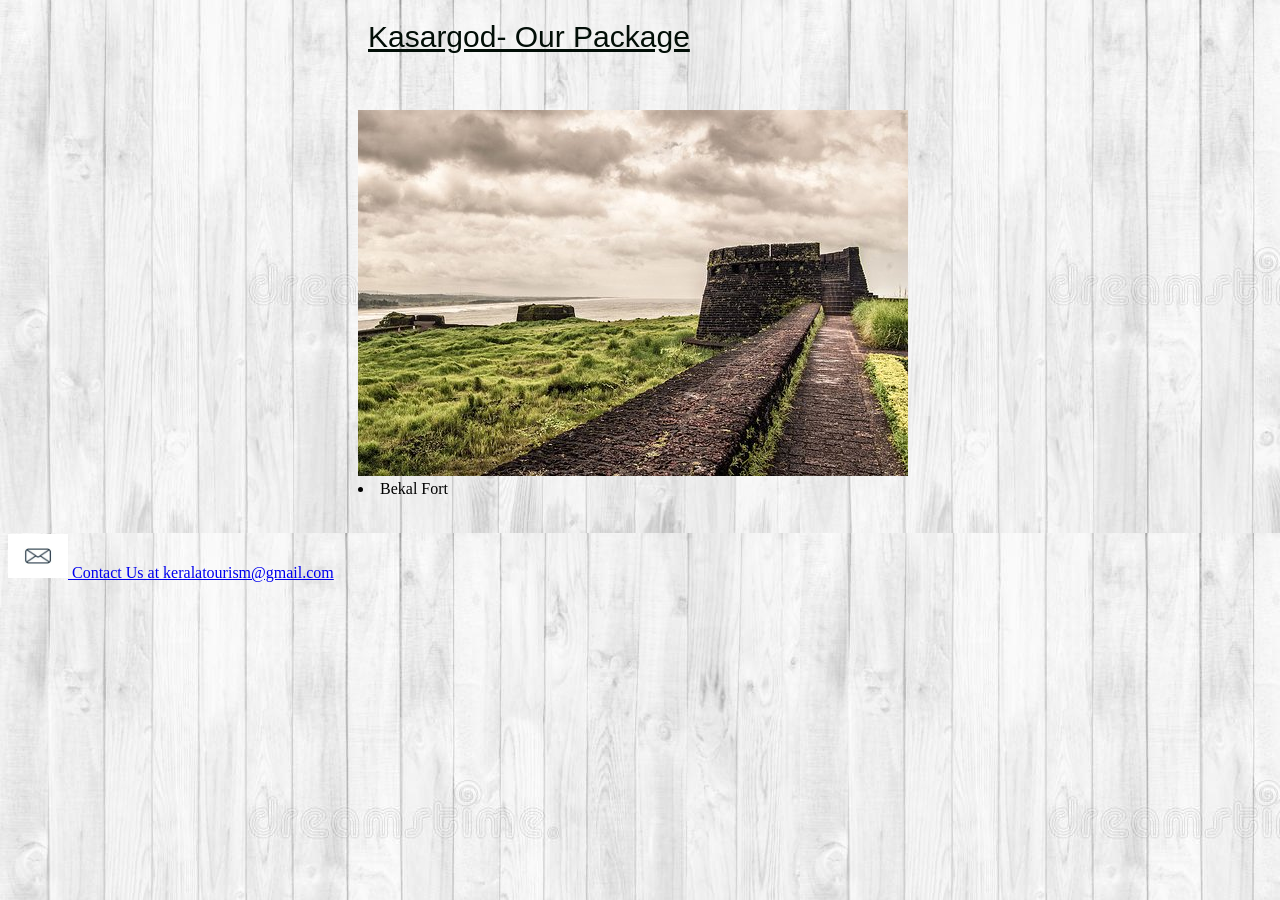
<file: Kasargod.html>
<!DOCTYPE html>
<html lang="en">
<head>
    <title>Kannur</title>
    <link rel="stylesheet" href="pathanamtitta.css">
</head>
<body background="Images/eachdistrictbg.jpg">
    <h1>Kasargod- Our Package</h1>
    <br>
    <br>
   <div class="pictures"> <img src="Images/bekal-fort.jpg" class="rounded float-start" alt="...">
    <li <h3>Bekal Fort</h3></li>
    </div>
    <br>
    <br>
    
    
    <nav class="navbar navbar-light bg-light">
        <div class="container-fluid">
          <a class="navbar-brand" href="#">
            <img src="Images/mail-01.jpg" alt="" width="60" height="44" class="d-inline-block align-text-top">
            Contact Us at keralatourism@gmail.com
          </a>
        </div>
      </nav>
</body>
</html>
</file>
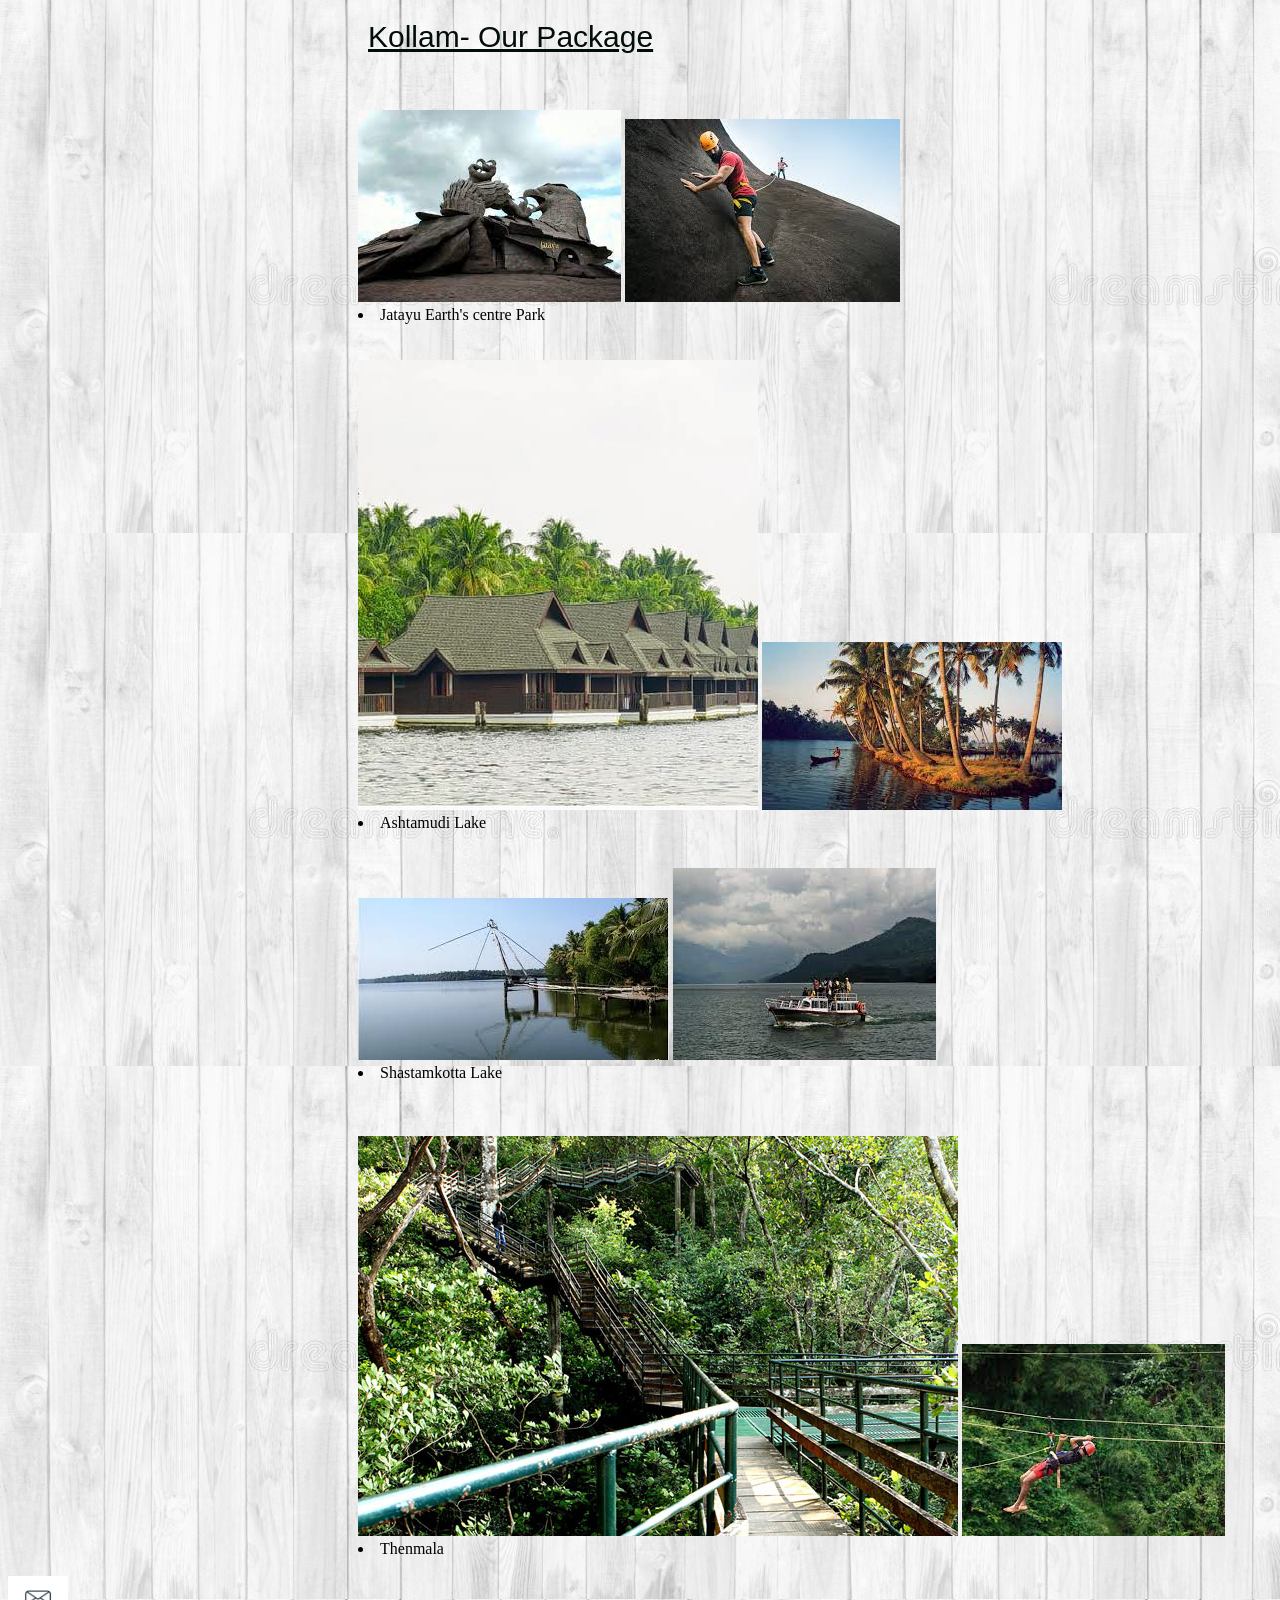
<file: Kollam.html>
<!DOCTYPE html>
<html lang="en">
<head>
    <title>Kollam</title>
    <link rel="stylesheet" href="kollam.css">
</head>
<body background="Images/eachdistrictbg.jpg">
    <h1>Kollam- Our Package</h1>
    <br>
    <br>
   <div class="pictures"> <img src="Images/jatayu.jpg" class="rounded float-start" alt="...">
    <img src="Images/Jatayu-Nature-park-ropeway-design.webp" class="rounded float-end" alt="...">
    <li <h3>Jatayu Earth's centre Park</h3></li>
    </div>
    <br>
    <br>
    <div class="pictures"> <img src="Images/ashttamudi.jpg" class="rounded float-start" alt="...">
        <img src="Images/ashtamudi.jpg" class="rounded float-end" alt="...">
        <li <h3>Ashtamudi Lake</h3></li>
        </div>
    <br>
    <br>
    <div class="pictures"> <img src="Images/shastamkotta lake.jpg" class="rounded float-start" alt="...">
        <img src="Images/shastamkotta.jpg" class="rounded float-end" alt="...">
        <li <h3>Shastamkotta Lake</h3></li>
    </div>
    <br>
    <br>
    <br>
    <div class="pictures"> <img src="Images/eco-pro-thenmala.jpg" class="rounded float-start" alt="...">
        <img src="Images/thenmala.jpg" class="rounded float-end" alt="...">
        <li <h3>Thenmala</h3></li>
    </div>
    <br>
    
    <nav class="navbar navbar-light bg-light">
        <div class="container-fluid">
          <a class="navbar-brand" href="#">
            <img src="Images/mail-01.jpg" alt="" width="60" height="44" class="d-inline-block align-text-top">
            Contact Us at keralatourism@gmail.com
          </a>
        </div>
      </nav>
</body>
</html>
</file>
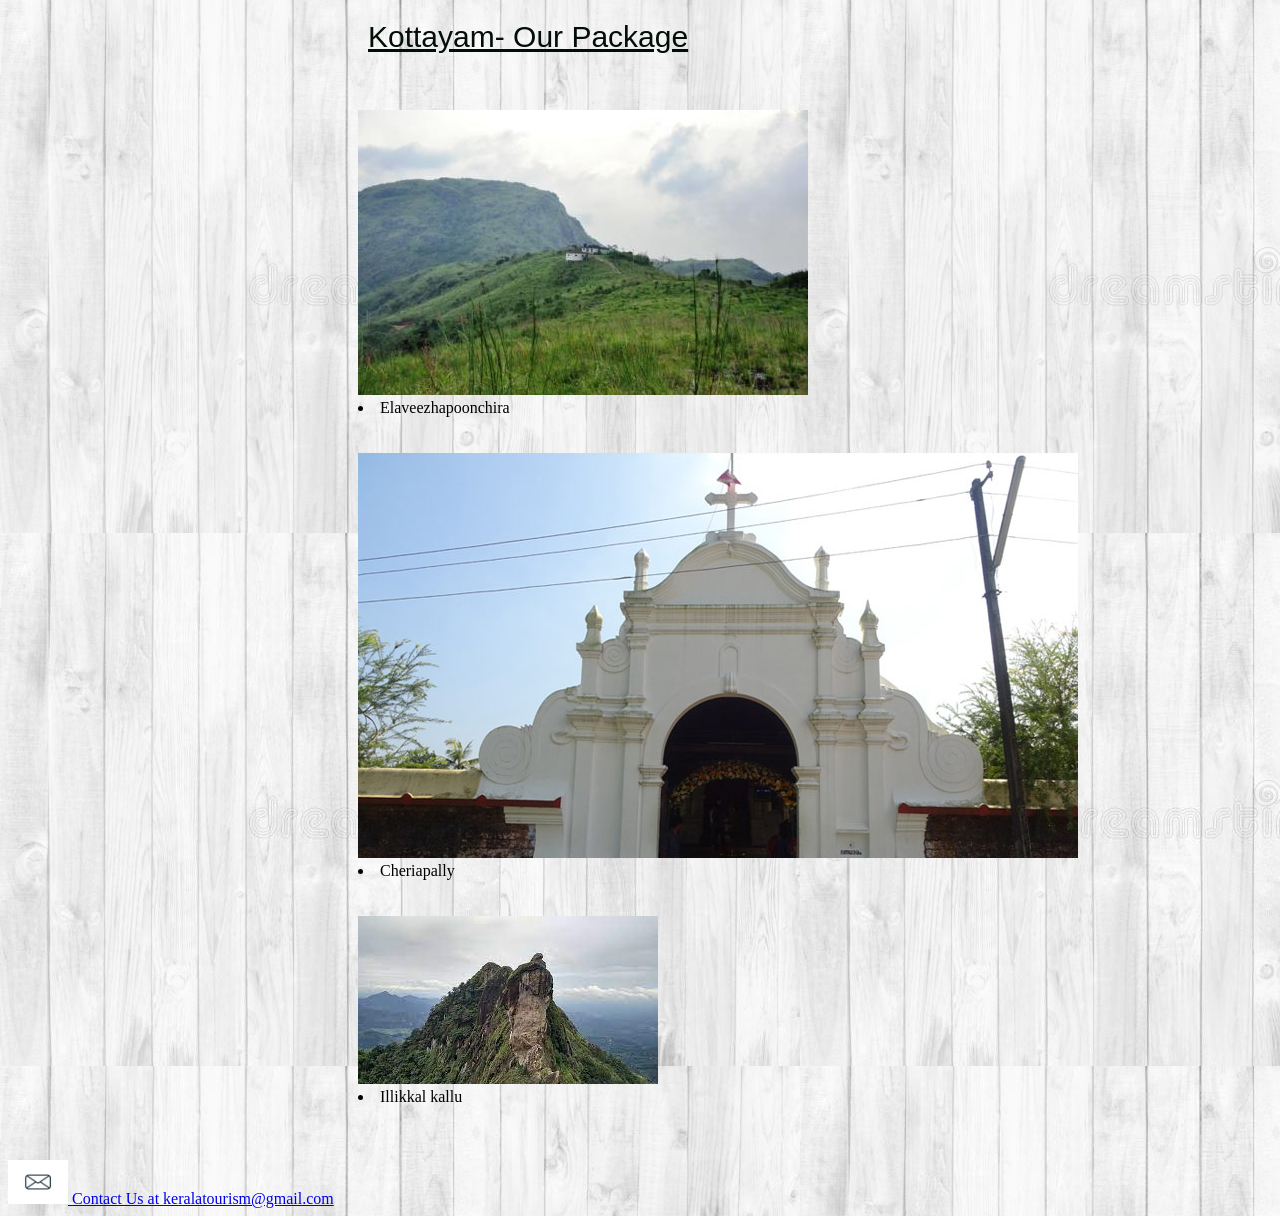
<file: kottayam.html>
<!DOCTYPE html>
<html lang="en">
<head>
    <title>Kottayam</title>
    <link rel="stylesheet" href="pathanamtitta.css">
</head>
<body background="Images/eachdistrictbg.jpg">
    <h1>Kottayam- Our Package</h1>
    <br>
    <br>
   <div class="pictures"> <img src="Images/download.jpg" class="rounded float-start" alt="...">
    <li <h3>Elaveezhapoonchira</h3></li>
    </div>
    <br>
    <br>
    <div class="pictures"> 
        <img src="Images/cheriyapalli.jpg" class="rounded float-end" alt="...">
        <li <h3>Cheriapally</h3></li>
        </div>
    <br>
    <br>
    <div class="pictures"> <img src="Images/ilikkal kallu.jpg" class="rounded float-start" alt="...">

        <li <h3>Illikkal kallu</h3></li>
    </div>
    <br>
    <br>
    <br>
    
    <nav class="navbar navbar-light bg-light">
        <div class="container-fluid">
          <a class="navbar-brand" href="#">
            <img src="Images/mail-01.jpg" alt="" width="60" height="44" class="d-inline-block align-text-top">
            Contact Us at keralatourism@gmail.com
          </a>
        </div>
      </nav>
</body>
</html>
</file>
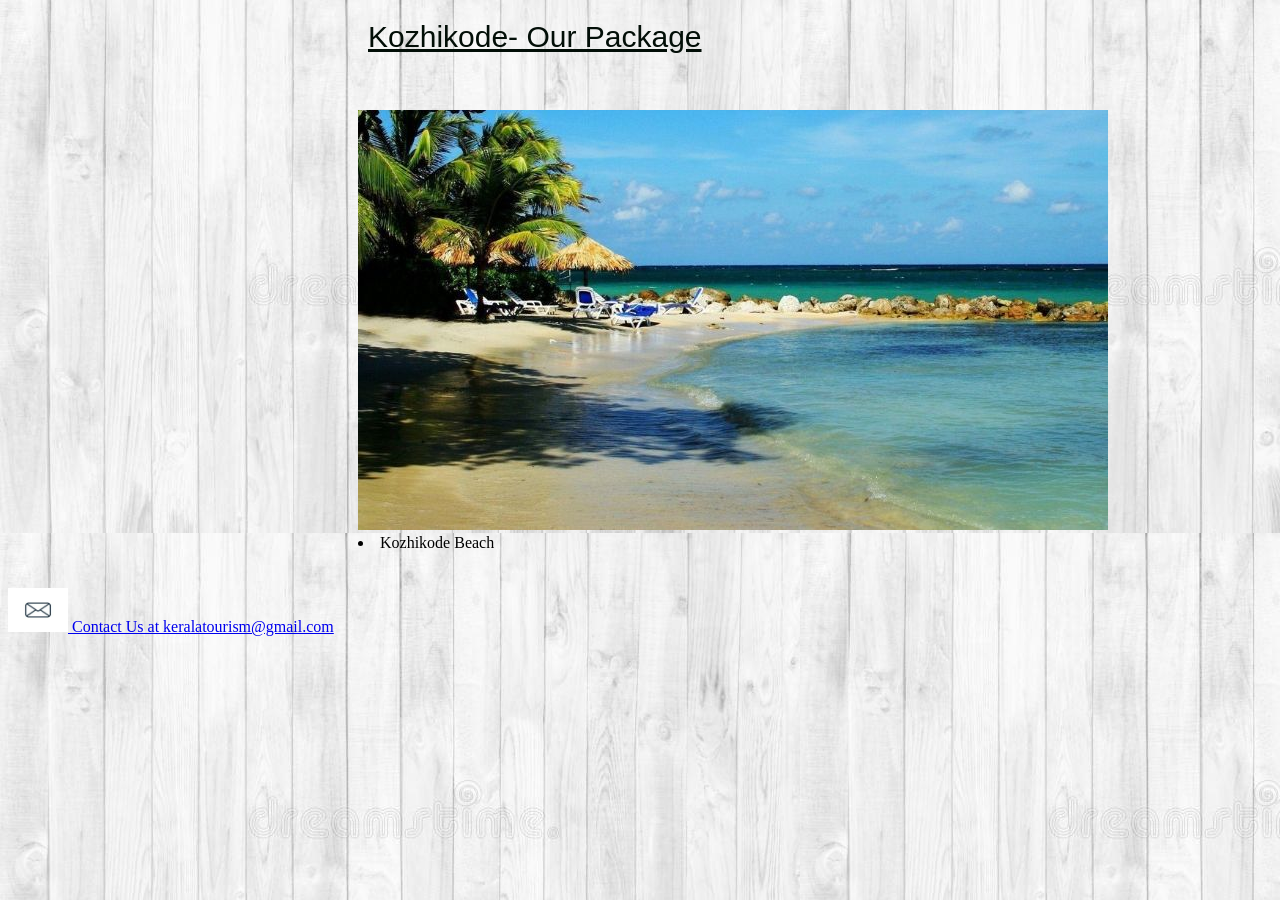
<file: Kozhikode.html>
<!DOCTYPE html>
<html lang="en">
<head>
    <title>Kozhikode</title>
    <link rel="stylesheet" href="pathanamtitta.css">
</head>
<body background="Images/eachdistrictbg.jpg">
    <h1>Kozhikode- Our Package</h1>
    <br>
    <br>
   <div class="pictures"> <img src="Images/kozhikode beach.jpg" class="rounded float-start" alt="...">
    <li <h3>Kozhikode Beach</h3></li>
    </div>
    <br>
    <br>
    
    
    <nav class="navbar navbar-light bg-light">
        <div class="container-fluid">
          <a class="navbar-brand" href="#">
            <img src="Images/mail-01.jpg" alt="" width="60" height="44" class="d-inline-block align-text-top">
            Contact Us at keralatourism@gmail.com
          </a>
        </div>
      </nav>
</body>
</html>
</file>
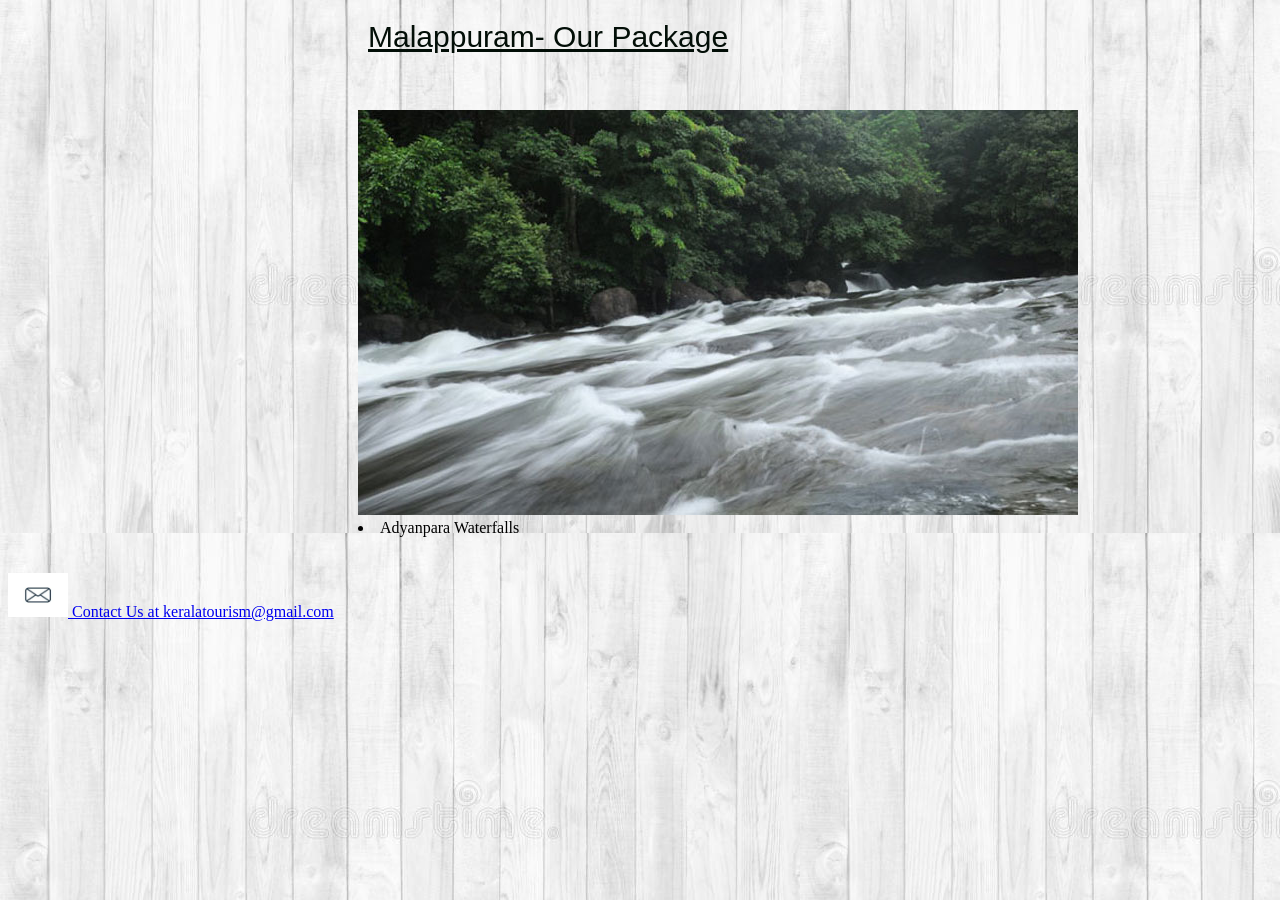
<file: Malappuram.html>
<!DOCTYPE html>
<html lang="en">
<head>
    <title>Malappuram</title>
    <link rel="stylesheet" href="pathanamtitta.css">
</head>
<body background="Images/eachdistrictbg.jpg">
    <h1>Malappuram- Our Package</h1>
    <br>
    <br>
   <div class="pictures"> <img src="Images/kodikutthimala.jpg" class="rounded float-start" alt="...">
    <li <h3>Adyanpara Waterfalls</h3></li>
    </div>
    <br>
    <br>
    
    
    <nav class="navbar navbar-light bg-light">
        <div class="container-fluid">
          <a class="navbar-brand" href="#">
            <img src="Images/mail-01.jpg" alt="" width="60" height="44" class="d-inline-block align-text-top">
            Contact Us at keralatourism@gmail.com
          </a>
        </div>
      </nav>
</body>
</html>
</file>
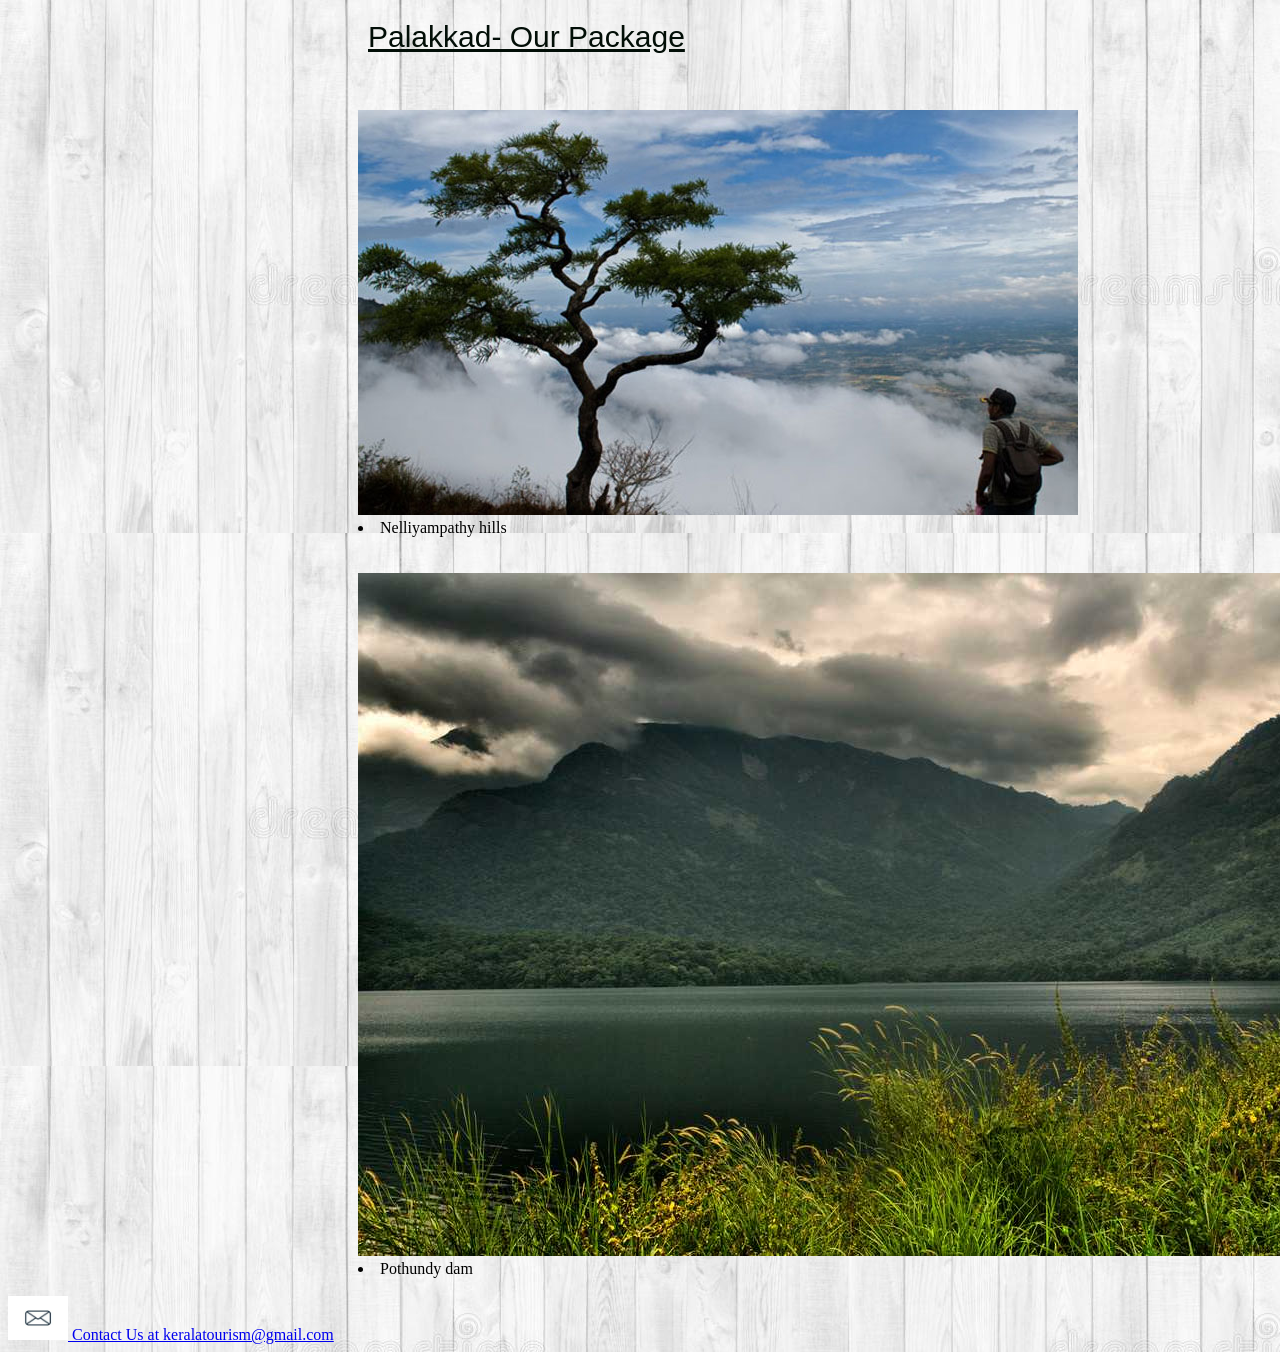
<file: palakkad.html>
<!DOCTYPE html>
<html lang="en">
<head>
    <title>Palakkad</title>
    <link rel="stylesheet" href="pathanamtitta.css">
</head>
<body background="Images/eachdistrictbg.jpg">
    <h1>Palakkad- Our Package</h1>
    <br>
    <br>
   <div class="pictures"> <img src="Images/nelliyampathy.jpg" class="rounded float-start" alt="...">
    <li <h3>Nelliyampathy hills</h3></li>
    </div>
    <br>
    <br>
    <div class="pictures"> 
        <img src="Images/pothundi.jpg" class="rounded float-end" alt="...">
        <li <h3>Pothundy dam</h3></li>
        </div>
    <br>
   
    
    <nav class="navbar navbar-light bg-light">
        <div class="container-fluid">
          <a class="navbar-brand" href="#">
            <img src="Images/mail-01.jpg" alt="" width="60" height="44" class="d-inline-block align-text-top">
            Contact Us at keralatourism@gmail.com
          </a>
        </div>
      </nav>
</body>
</html>
</file>
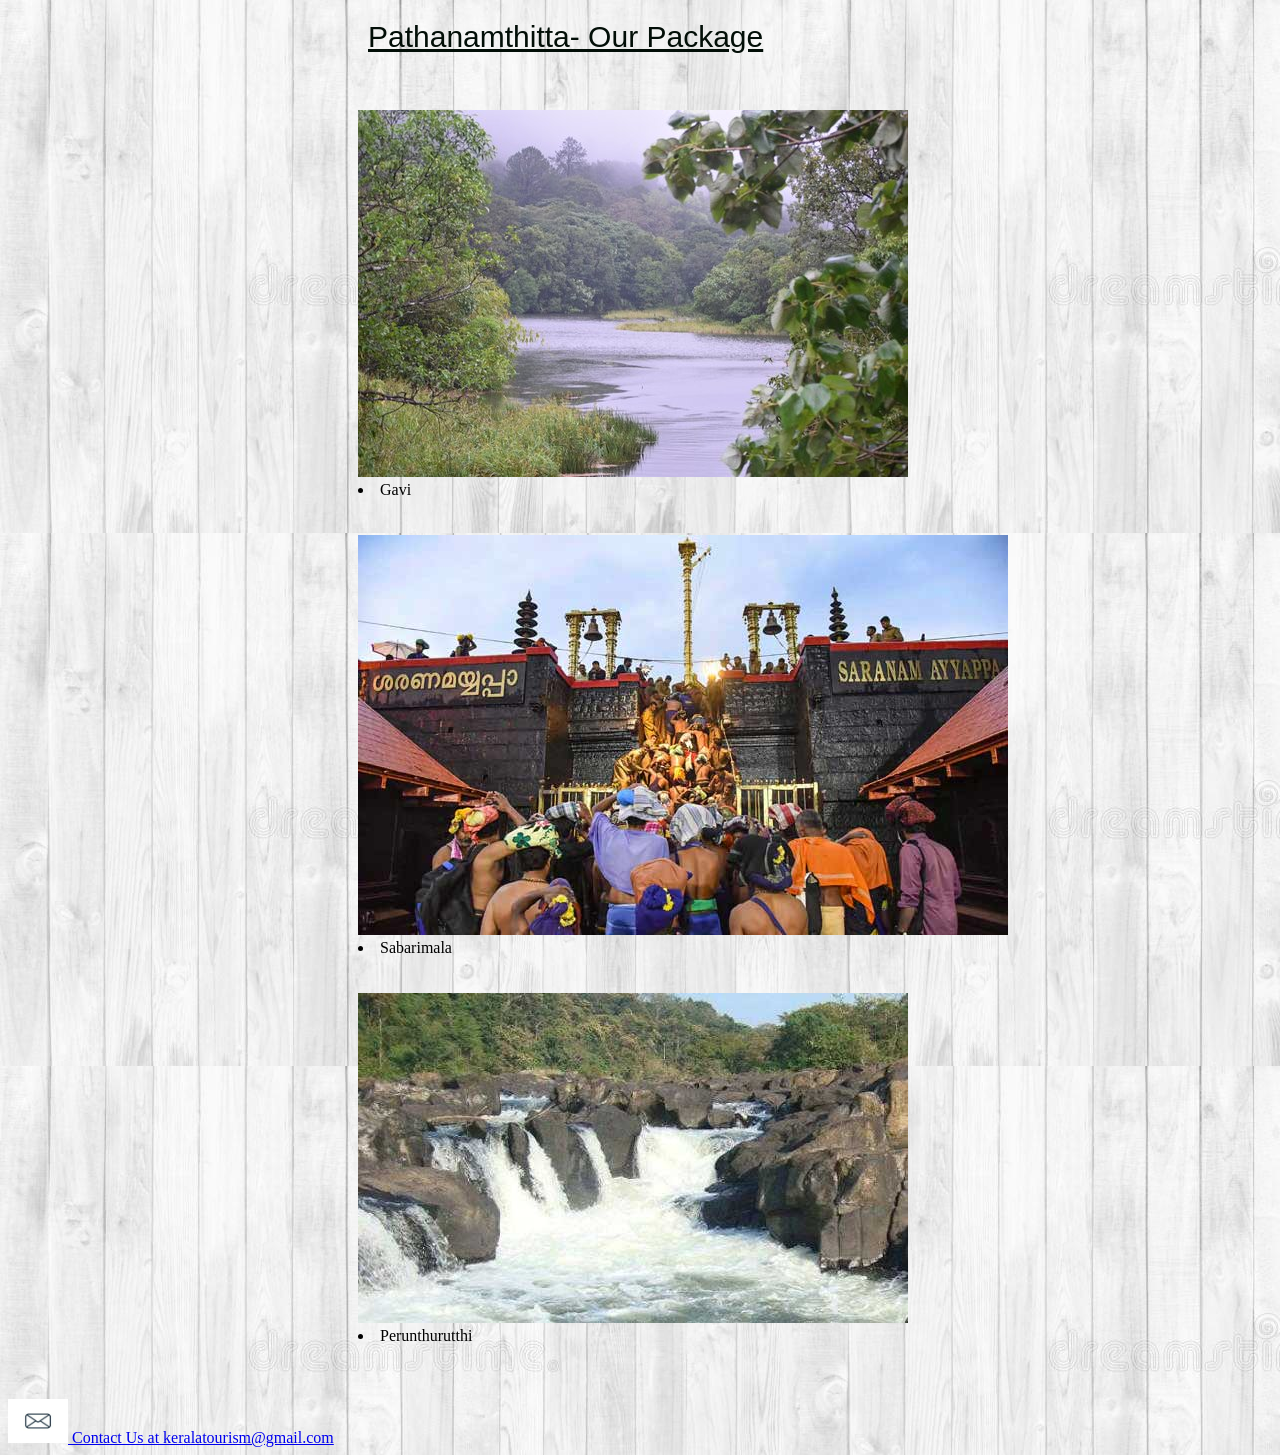
<file: pathamthitta.html>
<!DOCTYPE html>
<html lang="en">
<head>
    <title>Pathanamthitta</title>
    <link rel="stylesheet" href="pathanamtitta.css">
</head>
<body background="Images/eachdistrictbg.jpg">
    <h1>Pathanamthitta- Our Package</h1>
    <br>
    <br>
   <div class="pictures"> <img src="Images/gavi1.jpg" class="rounded float-start" alt="...">
    <li <h3>Gavi</h3></li>
    </div>
    <br>
    <br>
    <div class="pictures"> 
        <img src="Images/sabarimala1.jpg" class="rounded float-end" alt="...">
        <li <h3>Sabarimala</h3></li>
        </div>
    <br>
    <br>
    <div class="pictures"> <img src="Images/perunthurutthi.jpg" class="rounded float-start" alt="...">

        <li <h3>Perunthurutthi</h3></li>
    </div>
    <br>
    <br>
    <br>
    
    <nav class="navbar navbar-light bg-light">
        <div class="container-fluid">
          <a class="navbar-brand" href="#">
            <img src="Images/mail-01.jpg" alt="" width="60" height="44" class="d-inline-block align-text-top">
            Contact Us at keralatourism@gmail.com
          </a>
        </div>
      </nav>
</body>
</html>
</file>
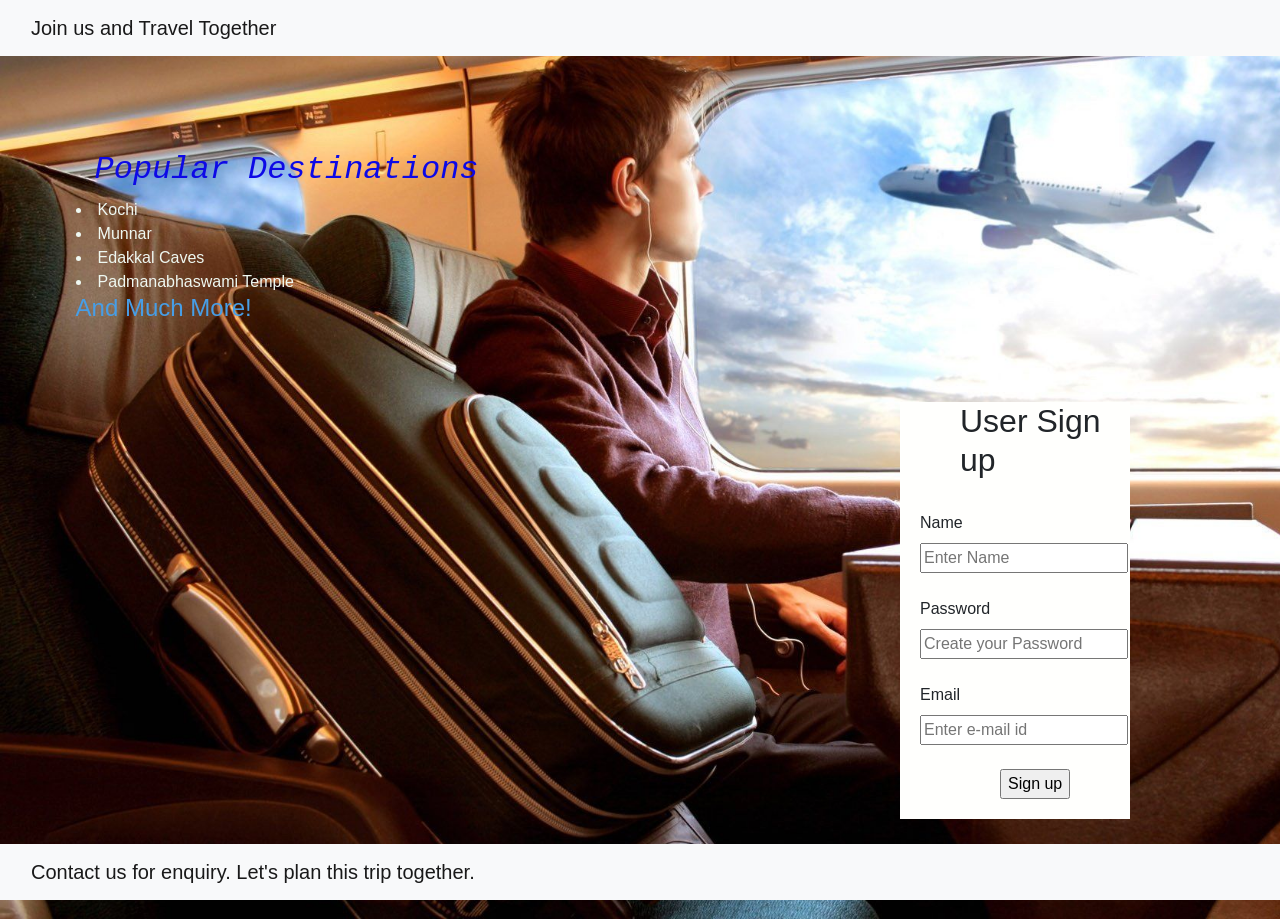
<file: signup.html>
<!DOCTYPE html>
        <html lang="en">
        <head>
            <title>KeralaTourism.Signup</title>
            <link rel="stylesheet" href="signup.css">
            <link rel="stylesheet" href="bootstrap.min.css">
        </head>
        <body background="Images/signupp.jpg">
            <nav class="navbar fixed-top navbar-light bg-light">
                <div class="container-fluid">
                  <a class="navbar-brand" href="#">Join us and Travel Together</a>
                </div>
              </nav>
              <!--Aside Content-->
             <div id="Heading"> <h2>Popular Destinations</h2></div>
              <div class="listItems">
         <li>
              Kochi     
         </li>
         <li> 
             Munnar
        </li>
        <li>
            Edakkal Caves
         </li>
         <li>
              Padmanabhaswami Temple
         </li>
             </div>
               <div id="MuchMore"><h4>And Much More!</h4></div>
               <br>
               <br>
               <br>
               <!--Sign Up Form-->
        <div class="form">
            <form action="http://127.0.0.1:5500/homepage.html">
            <div id="titl"><h2>User Sign up</h2></div>
            <br>
            <div class="user">
                <label>Name</label>
                <input type="Enter your name" placeholder="Enter Name">
            </div>
             <br>
            <div class="Pass">
                <label>Password</label>
                <input type="Enter your password" placeholder="Create your Password">
            </div>
            <br>
            <div class="Email">
                <label>Email</label>
                <input type="Enter an Email id" placeholder="Enter e-mail id">
            </div>
            <br>
            <div class="logbutton">
                <input type="submit" value="Sign up">
            </div>
        </form>
        </div>
        <!--Footer-->
        <nav class="navbar fixed-bottom navbar-light bg-light">
            <div class="container-fluid">
              <a class="navbar-brand" href="#">Contact us for enquiry. Let's plan this trip together.</a>
            </div>
          </nav>
        </body>
        </html>
</file>
<file: style.css>
{
  padding: 0;
  margin: 0;
}

body{
    background-size: cover;
}

.Headerlogo{
    font-family: cursive;
    font-weight: bolder;
    }
    #welcome{
        border-width: thick;
    }
  .aside{
      color: rgb(250, 248, 248);
      margin-left: 500px;
  } 
  .form{
      margin-left: 700px;
      margin-top: 100px;
      background-color:rgb(213, 225, 233);
      margin-right: 340px ;
      margin-bottom: 100px;

  } 
  .logbutton
  {
      padding-left: 140px;
  }
  .signingup
  {
      padding-left: 80px;
      padding-bottom: 20px;
  }
  .user
  {
   padding-left: 20px;   
  }
  .Pass{
    padding-left: 20px;
  }
  h2{
      padding-left: 70px;
  }
</file>
<file: pathanamtitta.css>
{
    padding: 0;
    margin: 0;   
}
h1{
    color: rgb(2, 14, 7);
    font-family: 'Lucida Sans', 'Lucida Sans Regular', 'Lucida Grande', 'Lucida Sans Unicode', Geneva, Verdana, sans-serif;
    font-size: 30px;
    font-weight: lighter;
    margin-left: 360px;
    text-decoration: rgb(244, 246, 248);
    text-decoration: underline;
}
.pictures{
    margin-left: 350px;
}
h3{
    margin-left: 570px;
}
</file>
<file: district.css>
{
    padding: 0;
    margin: 0;  
}
body{
    background-size: cover;
}
.Tvm{
    margin-left: 15cm;
    }
h2{
    color: rgb(207, 253, 189);
    font-family:initial
    text-decoration:underline;
    background-color: rgb(3, 85, 3);
}
p
{
    color: cornsilk;
    background-color: rgb(3, 85, 3);
}
.Klm{
    margin-left: 15cm;
}
</file>
<file: homepagestyle.css>
{
    padding: 0;
    margin: 0;
}
body{
    background-size: cover;
}
#First{
    color:rgb(21, 18, 160);
    text-align: center;
    font-family: fantasy;
    font-style: oblique;
}
#Second{
    color: rgb(7, 176, 182);
    font-family:sans-serif;
}
#Third{
    color: rgb(42, 37, 114) ;
    font-size: 20px;
    font-family: cursive;
    margin-left: 50px;
}
#elephantimage{
    margin-left: 500px;
}
#Fourth{
    color: rgb(42, 37, 114) ;
    font-size: 20px;
    font-family: cursive;
    margin-left: 50px;
}
#Fifth{
    color: rgb(42, 37, 114) ;
    font-size: 20px;
    font-family: cursive;
    margin-left: 50px;
}
#AdventureImage{
    margin-left: 500px;
}
#Sixth{
    color: rgb(42, 37, 114) ;
    font-size: 20px;
    font-family: cursive;
    margin-left: 50px;
}
button
{
    color: rgb(31, 15, 179);
    background-color: rgb(235, 181, 156);
    font-style: italic;
    font-weight: bolder;
    align-content: center;
    padding: auto;
}
.ExploreButton{
    margin-left: 600px;
    margin-bottom: 50px;
}
</file>
<file: kollam.css>
{
    padding: 0;
    margin: 0;   
}
h1{
    color: rgb(2, 14, 7);
    font-family: 'Lucida Sans', 'Lucida Sans Regular', 'Lucida Grande', 'Lucida Sans Unicode', Geneva, Verdana, sans-serif;
    font-size: 30px;
    font-weight: lighter;
    margin-left: 360px;
    text-decoration: rgb(244, 246, 248);
    text-decoration: underline;
}
.pictures{
    margin-left: 350px;
}
h3{
    margin-left: 570px;
}
</file>
<file: signup.css>
{
    padding: 0;
    margin: 0;
}
body{
    background-size:cover;
}
#Heading{
    color: #0d09e6;
    font-size: 100px;
    margin-top: 4cm;
    margin-left: 2.5cm;
    font-family: monospace;
    font-weight: bolder;
    font-style: italic;
}
.listItems{
    color: rgb(239, 248, 241);
    margin-left: 2cm;
}
#MuchMore{
    color: rgb(71, 158, 230);
    margin-left: 2cm;
}
.form{
     float: right;
     background-color: rgb(255, 255, 253);
     float: initial;
     margin-left: 900px;
     margin-right: 150px;
     margin-bottom: 100px;
}
#titl{
    padding-left: 60px;
}
.user{
    padding-left: 20px;
}
.Pass{
    padding-left: 20px;
}
.Email{
    padding-left: 20px;
}
.logbutton{
    padding-left: 100px;
    padding-bottom: 20px;
}
</file>
